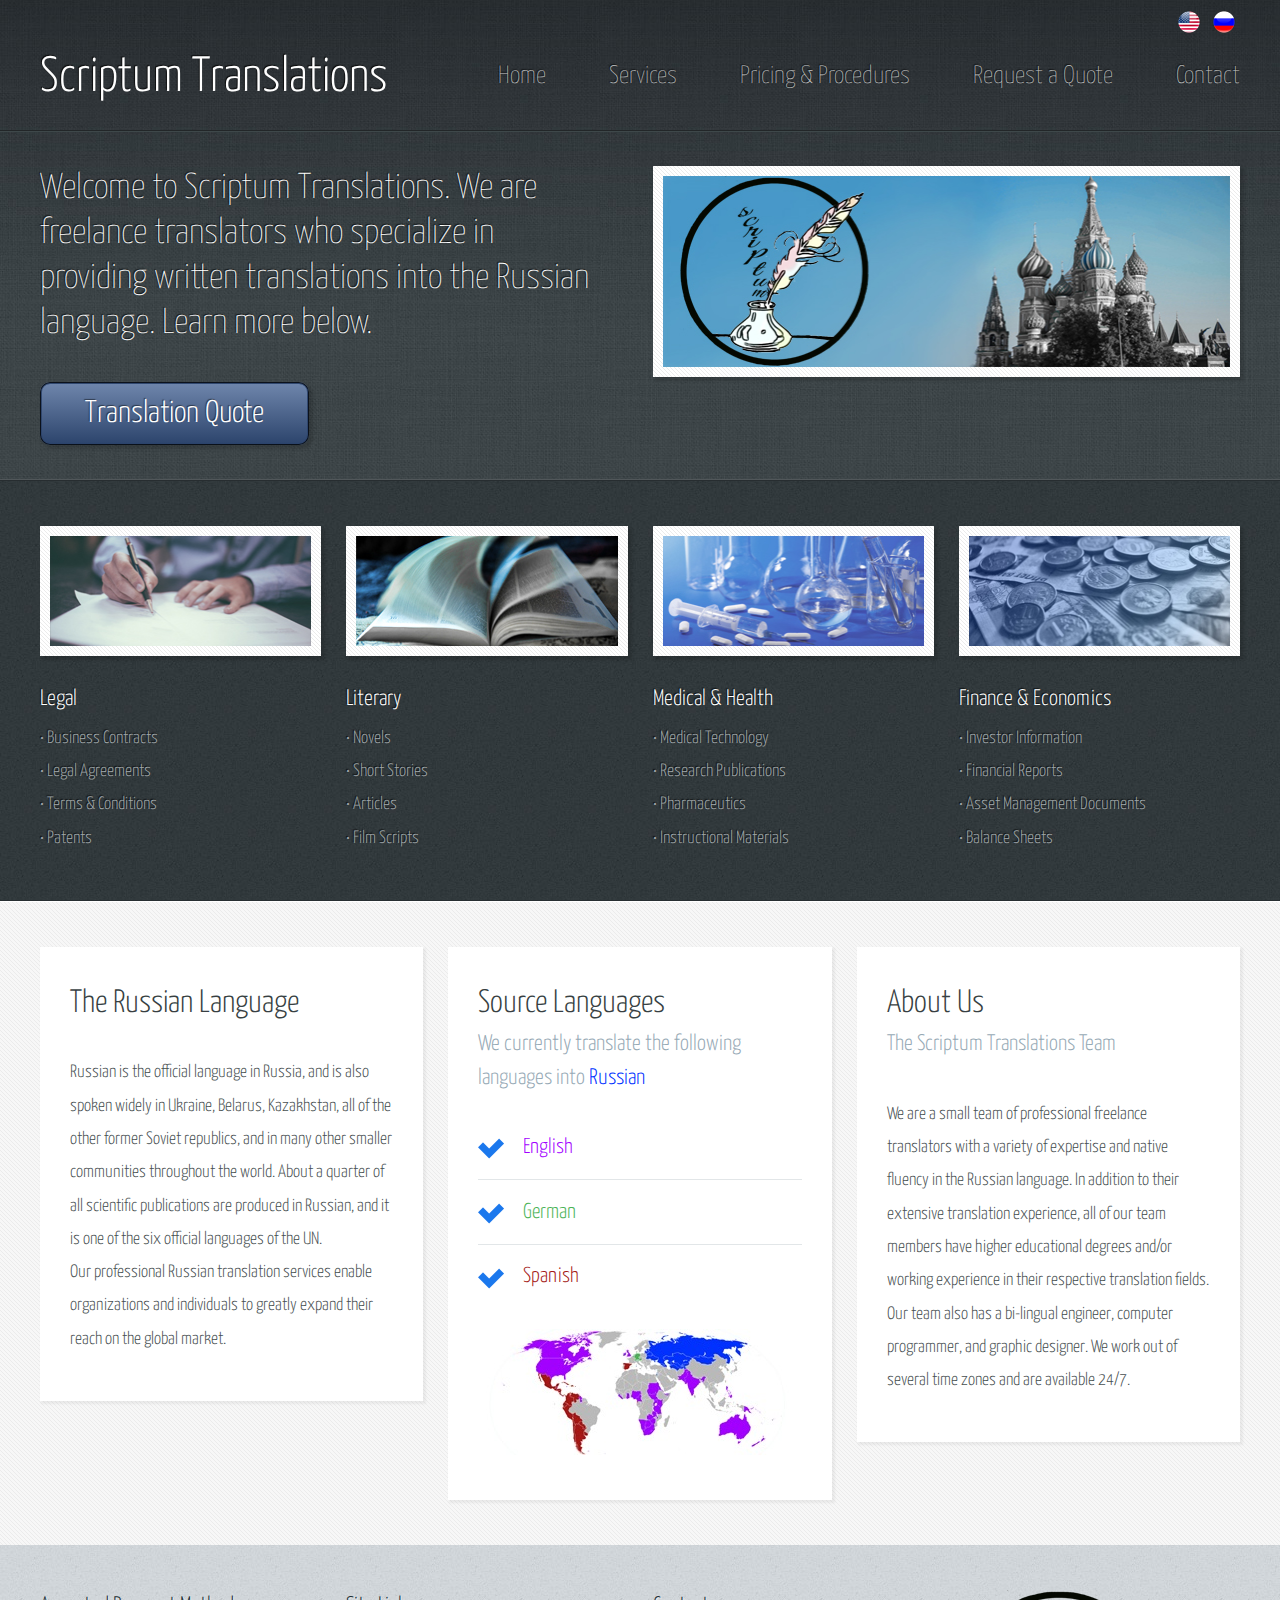
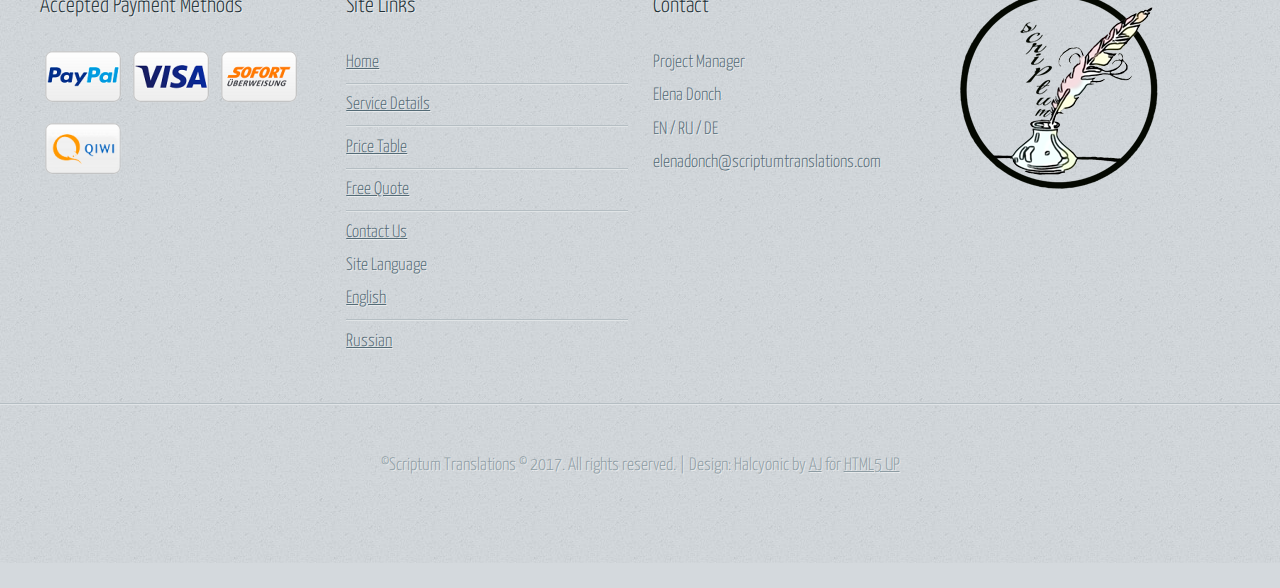
<file: index.html>
<!DOCTYPE HTML>
<!--
	Halcyonic by HTML5 UP
	html5up.net | @ajlkn
	Free for personal and commercial use under the CCA 3.0 license (html5up.net/license)
-->
<html>
	<head>
		<title>Scriptum Translations</title>
		<meta charset="utf-8" />
		<meta name="viewport" content="width=device-width, initial-scale=1" />
		<!--[if lte IE 8]><script src="assets/js/ie/html5shiv.js"></script><![endif]-->
		<link rel="stylesheet" href="assets/css/main.css" />
		<!--[if lte IE 9]><link rel="stylesheet" href="assets/css/ie9.css" /><![endif]-->
	</head>
	<body>
		<div id="page-wrapper">

			<!-- Header -->
				<div id="header-wrapper">
					<header id="header" class="container">
						<div class="row">
							<div class="12u">

								<!-- Logo -->
									<h1><a href="index.html" id="logo">Scriptum Translations</a></h1>									
									
								<!-- Nav -->
									<nav id="nav">
										<a href="index.html">Home</a>
										<a href="services.html">Services</a>
										<a href="prices.html">Pricing &amp; Procedures</a>
										<a href="quote.html">Request a Quote</a>
										<a href="contact.html">Contact</a>
									</nav>
							
								<!-- Lang -->
							
									<div style="text-align: right; padding-top: 10px;" >
										<a href="index.html"><img src="images/eng.png" alt="" /></a>
										<a href="index_ru.html"><img src="images/rus.png" alt="" /></a>
									</div>
		
							</div>
						</div>
					</header>
					<div id="banner">
						<div class="container">
							<div class="row">
								<div class="6u 12u(mobile)">

									<!-- Banner Copy -->
										<p>Welcome to Scriptum Translations. 
										We are freelance translators who specialize in providing written translations into the Russian language. 
										Learn more below.
										</p>
										<a href="quote.html#quote_form" class="button-big">Translation Quote</a>

								</div>
								<div class="6u 12u(mobile)">

									<!-- Banner Image -->
										<div class="bordered-feature-image"><img src="images/banner.jpg" alt="" /></div>

								</div>
							</div>
						</div>
					</div>
				</div>

			<!-- Features -->
				<div id="features-wrapper">
					<div id="features">
						<div class="container">
							<div class="row">
								<div class="3u 12u(mobile)">

									<!-- Feature #1 -->
										<section>
											<a href="services.html#legal" class="bordered-feature-image"><img src="images/pic01.jpg" alt="" /></a>
											<h2>Legal</h2>
												
											<ul>
												<li>&bull; Business Contracts</li>
												<li>&bull; Legal Agreements</li>
												<li>&bull; Terms &amp; Conditions</li>
												<li>&bull; Patents</li>
											</ul>
											
										</section>

								</div>
								<div class="3u 12u(mobile)">

									<!-- Feature #2 -->
										<section>
											<a href="services.html#literary" class="bordered-feature-image"><img src="images/pic02.jpg" alt="" /></a>
											<h2>Literary</h2>
											
											<ul>
												<li>&bull; Novels</li>
												<li>&bull; Short Stories</li>
												<li>&bull; Articles</li>
												<li>&bull; Film Scripts</li>
											</ul>
											
										</section>

								</div>
								<div class="3u 12u(mobile)">

									<!-- Feature #3 -->
										<section>
											<a href="services.html#medical" class="bordered-feature-image"><img src="images/pic03.jpg" alt="" /></a>
											<h2>Medical &amp; Health</h2>
										
											<ul>
												<li>&bull; Medical Technology</li>
												<li>&bull; Research Publications</li>
												<li>&bull; Pharmaceutics</li>
												<li>&bull; Instructional Materials</li>
											</ul>
											
										</section>

								</div>
								<div class="3u 12u(mobile)">

									<!-- Feature #4 -->
										<section>
											<a href="services.html#financial" class="bordered-feature-image"><img src="images/pic04.jpg" alt="" /></a>
											<h2>Finance &amp; Economics</h2>
											<ul>
												<li>&bull; Investor Information</li>
												<li>&bull; Financial Reports</li>
												<li>&bull; Asset Management Documents</li>
												<li>&bull; Balance Sheets</li>
											</ul>
										</section>
										
								</div>
							</div>
						</div>
					</div>
				</div>

			<!-- Content -->
				<div id="content-wrapper">
					<div id="content">
						<div class="container">
							<div class="row">
								<div class="4u 12u(mobile)">

									<!-- Box #1 -->
										<section>
											<header>
												<h2>The Russian Language</h2>
											</header>
											<p>
												Russian is the official language in Russia, 
												and is also spoken widely in Ukraine, Belarus, Kazakhstan, all of the other former Soviet republics, 
												and in many other smaller communities throughout the world. 
												About a quarter of all scientific publications are produced in Russian, 
												and it is one of the six official languages of the UN. 
												<br /> 
												Our professional Russian translation services enable organizations and individuals 
												to greatly expand their reach on the global market.
											</p>
										</section>

								</div>
								<div class="4u 12u(mobile)">

									<!-- Box #2 -->
										<section>
											<header>
												<h2>Source Languages</h2>
												<h3>We currently translate the following languages into <span style="color: #0031ff">Russian</span></h3>
											</header>
											<ul class="check-list">
												<li style="color: #a200ff">English</li>
												<li style="color: #4ab356">German</li>
												<li style="color: #a41816">Spanish</li>
											</ul>
											<div class="feature-image"><img src="images/pic05.jpg" alt="" /></div>
										</section>

								</div>
								<div class="4u 12u(mobile)">

									<!-- Box #3 -->
										<section>
											<header>
												<h2>About Us</h2>
												<h3>The Scriptum Translations Team</h3>
											</header>
											
											<p>
												We are a small team of professional freelance translators with a variety of 
												expertise and native fluency in the Russian language. 
												In addition to their extensive translation experience, all of our team members have higher educational degrees and/or working experience in their respective translation fields. 
												Our team also has a bi-lingual engineer, computer programmer, and graphic designer. 
												We work out of several time zones 
												and are available 24/7. 
												
												
											</p>
										</section>
										
								</div>
							</div>
						</div>
					</div>
				</div>

			<!-- Footer -->
				<div id="footer-wrapper">
					<footer id="footer" class="container">
						<div class="row">
							<div class="3u 12u(mobile)">
								<!-- payment types -->
									<section>
										<h2>Accepted Payment Methods</h2>
											<img src="images/paypal_s.png" alt="" />
											<img src="images/visa_s.png" alt="" />
											<img src="images/sofortueberweisung_s.png" alt="" />
											<img src="images/qiwi_s.png" alt="" />
									</section>
							</div>
							
							<div class="3u 12u(mobile)">
								<!-- Links -->
									<section>
										<h2>Site Links</h2>
											<ul class="link-list last-child">
												<li><a href="index.html">Home</a></li>
												<li><a href="services.html">Service Details</a></li>
												<li><a href="prices.html">Price Table</a></li>
												<li><a href="quote.html">Free Quote</a></li>
												<li><a href="contact.html">Contact Us</a></li>
											</ul>
										<h3>Site Language</h3>
											<ul class="link-list last-child">
												<li><a href="index.html">English</a></li>
												<li><a href="index_ru.html">Russian</a></li>
											</ul>
									</section>
							</div>
							
							<div class="3u 12u(mobile)">
								<!-- Blurb -->
									<section>
										<h2>Contact</h2>
										<h3>Project Manager</h3>
										<p>
											Elena Donch <br />
											EN / RU / DE <br />
											elenadonch@scriptumtranslations.com
										</p>
									</section>

							</div>
							
							<div class="3u 12u(mobile)">
								<!-- logo -->
									<section>
										<img src="images/scriptum200.png" alt="" />
									</section>

							</div>
						</div>
					</footer>
				</div>

			<!-- Copyright -->
				<div id="copyright">
					&copy;Scriptum Translations © 2017. All rights reserved. | Design: Halcyonic by <a href="http://twitter.com/ajlkn">AJ</a> for <a href="http://html5up.net">HTML5 UP</a>
				</div>

		</div>

		<!-- Scripts -->
			<script src="assets/js/jquery.min.js"></script>
			<script src="assets/js/skel.min.js"></script>
			<script src="assets/js/skel-viewport.min.js"></script>
			<script src="assets/js/util.js"></script>
			<!--[if lte IE 8]><script src="assets/js/ie/respond.min.js"></script><![endif]-->
			<script src="assets/js/main.js"></script>

	</body>
</html>
</file>
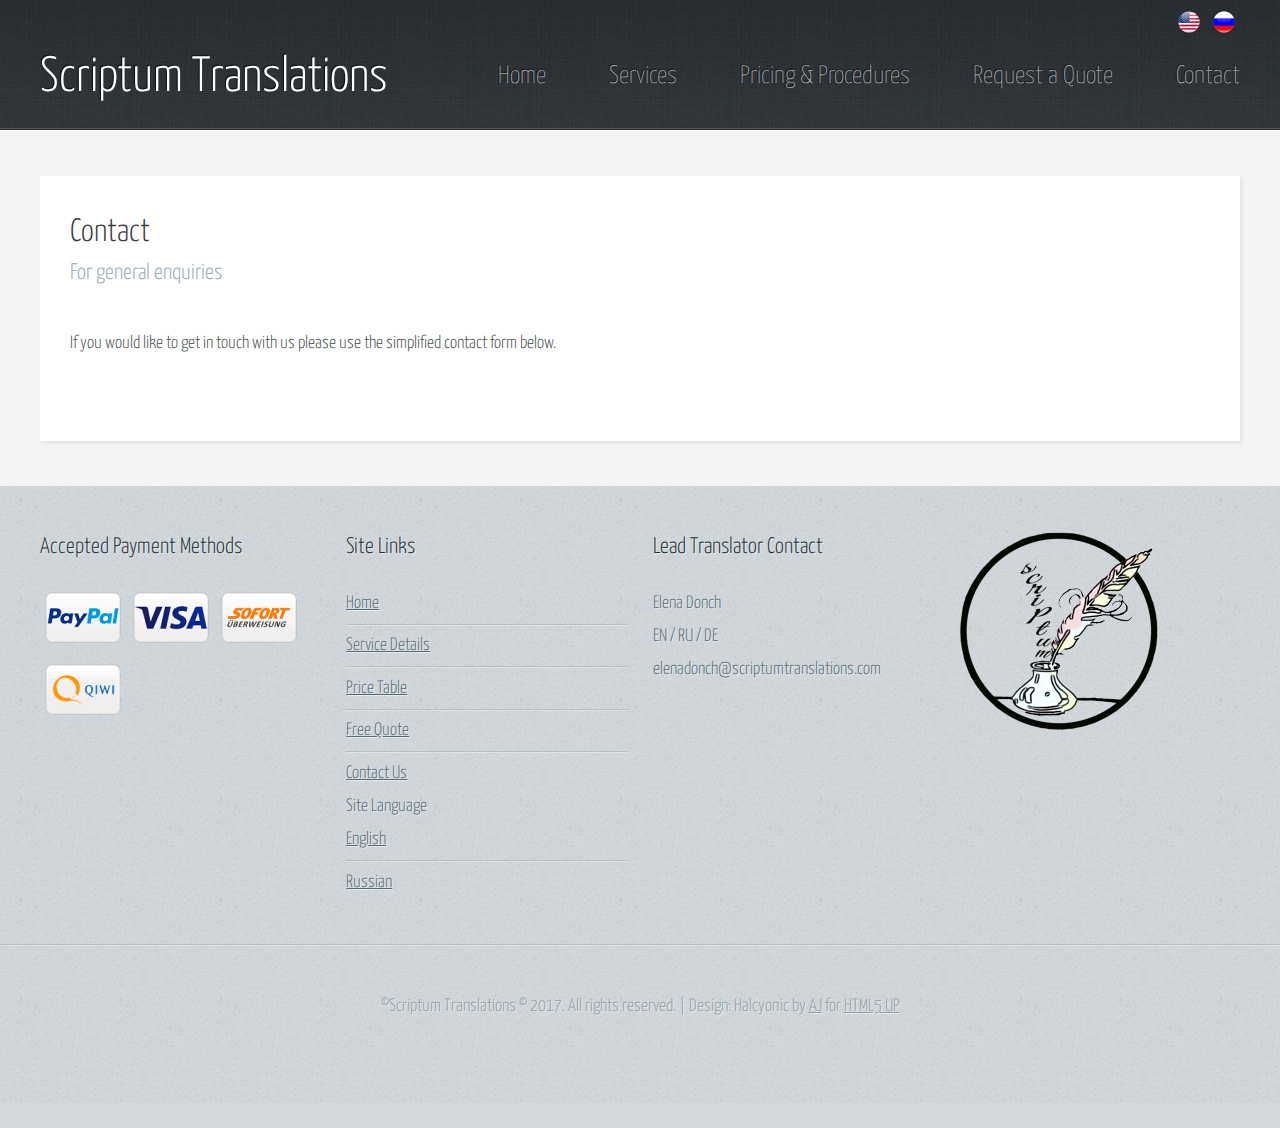
<file: contact.html>
<!DOCTYPE HTML>
<!--
	Halcyonic by HTML5 UP
	html5up.net | @ajlkn
	Free for personal and commercial use under the CCA 3.0 license (html5up.net/license)
-->
<html>
	<head>
		<title>Scriptum Translations Contact</title>
		<meta charset="utf-8" />
		<meta name="viewport" content="width=device-width, initial-scale=1" />
		<!--[if lte IE 8]><script src="assets/js/ie/html5shiv.js"></script><![endif]-->
		<link rel="stylesheet" href="assets/css/main.css" />
		<!--[if lte IE 9]><link rel="stylesheet" href="assets/css/ie9.css" /><![endif]-->
	</head>
	<body class="subpage">
		<div id="page-wrapper">

			<!-- Header -->
				<div id="header-wrapper">
					<header id="header" class="container">
						<div class="row">
							<div class="12u">

								<!-- Logo -->
									<h1><a href="index.html" id="logo">Scriptum Translations</a></h1>									
									
								<!-- Nav -->
									<nav id="nav">
										<a href="index.html">Home</a>
										<a href="services.html">Services</a>
										<a href="prices.html">Pricing &amp; Procedures</a>
										<a href="quote.html">Request a Quote</a>
										<a href="contact.html">Contact</a>
									</nav>

								<!-- Lang -->
							
									<div style="text-align: right; padding-top: 10px;" >
										<a href="contact.html"><img src="images/eng.png" alt="" /></a>
										<a href="contact_ru.html"><img src="images/rus.png" alt="" /></a>
									</div>
							</div>
						</div>
					</header>
				</div>

			<!-- Content -->
				<div id="content-wrapper">
					<div id="content">
						<div class="container">
							<div class="row">
								<div class="12u">

									<!-- Main Content -->
									
										<section id="contact_form">
											<header>
												<h2>Contact</h2>
												<h3>For general enquiries</h3>
											</header>
											<p>
											If you would like to get in touch with us 
											please use the simplified contact form below.
											</p>
											
											<script type="text/javascript" src="https://form.jotformeu.com/jsform/71034408582352"></script>
											
										</section>
								</div>
							</div>
						</div>
					</div>
				</div>

			<!-- Footer -->
				<div id="footer-wrapper">
					<footer id="footer" class="container">
						<div class="row">
							<div class="3u 12u(mobile)">
								<!-- payment types -->
									<section>
										<h2>Accepted Payment Methods</h2>
											<img src="images/paypal_s.png" alt="" />
											<img src="images/visa_s.png" alt="" />
											<img src="images/sofortueberweisung_s.png" alt="" />
											<img src="images/qiwi_s.png" alt="" />
									</section>
							</div>
							
							<div class="3u 12u(mobile)">
								<!-- Links -->
									<section>
										<h2>Site Links</h2>
											<ul class="link-list last-child">
												<li><a href="index.html">Home</a></li>
												<li><a href="services.html">Service Details</a></li>
												<li><a href="prices.html">Price Table</a></li>
												<li><a href="quote.html">Free Quote</a></li>
												<li><a href="contact.html">Contact Us</a></li>
											</ul>
										<h3>Site Language</h3>
											<ul class="link-list last-child">
												<li><a href="index.html">English</a></li>
												<li><a href="index_ru.html">Russian</a></li>
											</ul>
									</section>
							</div>
							
							<div class="3u 12u(mobile)">
								<!-- Blurb -->
									<section>
										<h2>Lead Translator Contact</h2>
										<p>
											Elena Donch <br />
											EN / RU / DE <br />
											elenadonch@scriptumtranslations.com
										</p>
									</section>

							</div>
							
							<div class="3u 12u(mobile)">
								<!-- logo -->
									<section>
										<img src="images/scriptum200.png" alt="" />
									</section>

							</div>
						</div>
					</footer>
				</div>

			<!-- Copyright -->
				<div id="copyright">
					&copy;Scriptum Translations © 2017. All rights reserved. | Design: Halcyonic by <a href="http://twitter.com/ajlkn">AJ</a> for <a href="http://html5up.net">HTML5 UP</a>
				</div>

		</div>

		<!-- Scripts -->
			<script src="assets/js/jquery.min.js"></script>
			<script src="assets/js/skel.min.js"></script>
			<script src="assets/js/skel-viewport.min.js"></script>
			<script src="assets/js/util.js"></script>
			<!--[if lte IE 8]><script src="assets/js/ie/respond.min.js"></script><![endif]-->
			<script src="assets/js/main.js"></script>

	</body>
</html>
</file>
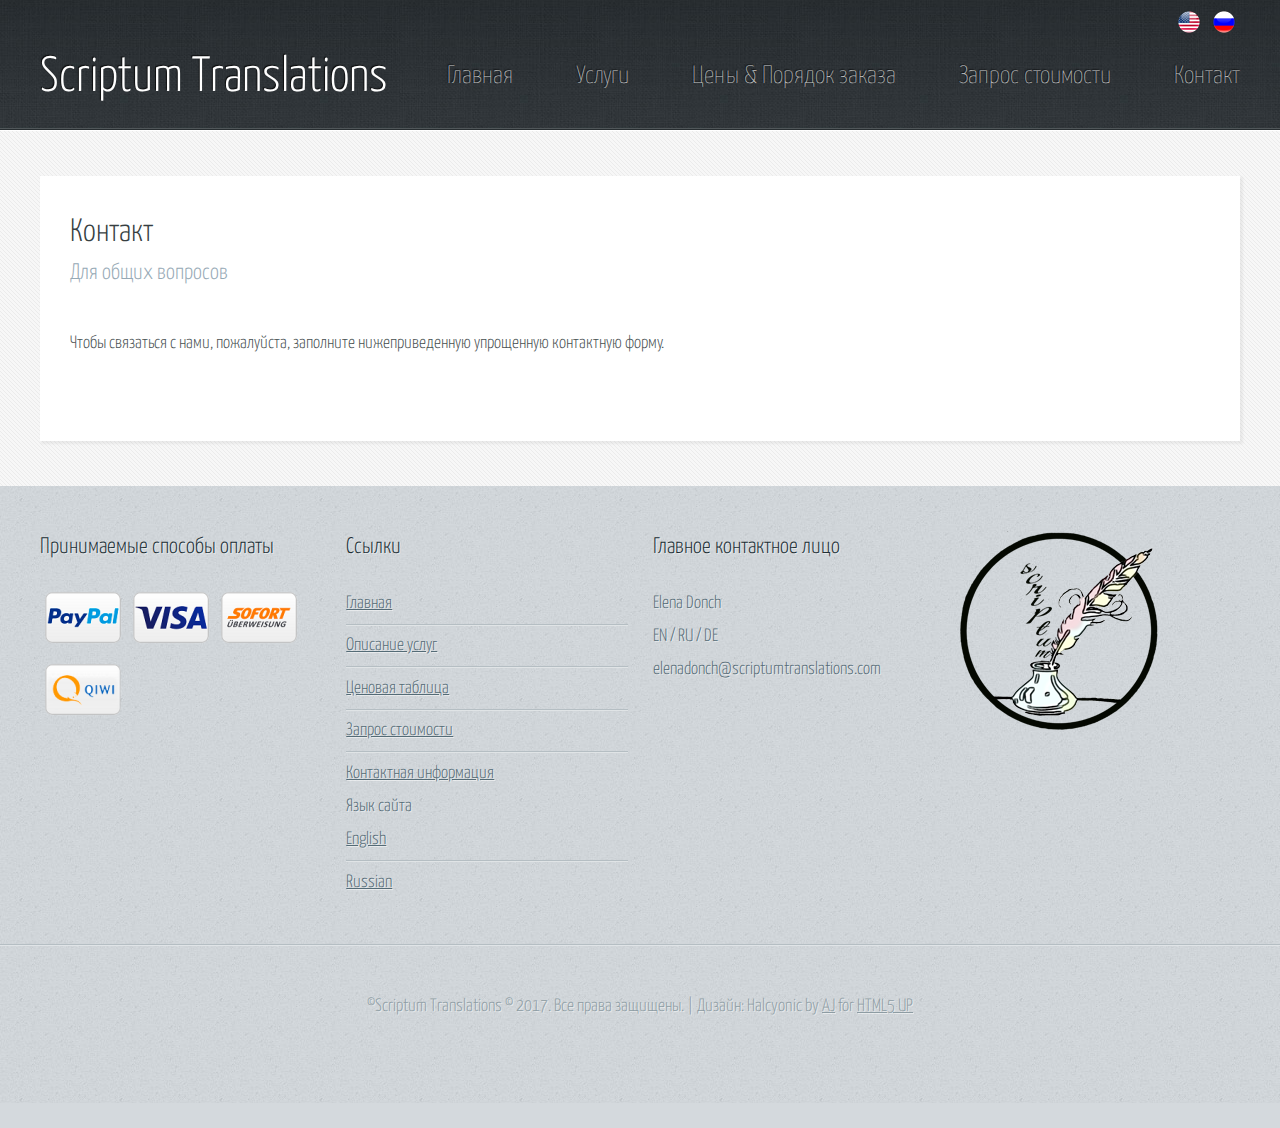
<file: contact_ru.html>
<!DOCTYPE HTML>
<!--
	Halcyonic by HTML5 UP
	html5up.net | @ajlkn
	Free for personal and commercial use under the CCA 3.0 license (html5up.net/license)
-->
<html>
	<head>
		<title>Scriptum Translations Contact</title>
		<meta charset="utf-8" />
		<meta name="viewport" content="width=device-width, initial-scale=1" />
		<!--[if lte IE 8]><script src="assets/js/ie/html5shiv.js"></script><![endif]-->
		<link rel="stylesheet" href="assets/css/main.css" />
		<!--[if lte IE 9]><link rel="stylesheet" href="assets/css/ie9.css" /><![endif]-->
	</head>
	<body class="subpage">
		<div id="page-wrapper">

			<!-- Header -->
				<div id="header-wrapper">
					<header id="header" class="container">
						<div class="row">
							<div class="12u">

								<!-- Logo -->
									<h1><a href="index.html" id="logo">Scriptum Translations</a></h1>									
								
								<!-- Nav -->
									<nav id="nav">
										<a href="index_ru.html">Главная</a>
										<a href="services_ru.html">Услуги</a>
										<a href="prices_ru.html">Цены &amp; Порядок заказа</a>
										<a href="quote_ru.html">Запрос стоимости</a>
										<a href="contact_ru.html">Контакт</a>
									</nav>

								<!-- Lang -->
							
									<div style="text-align: right; padding-top: 10px;" >
										<a href="contact.html"><img src="images/eng.png" alt="" /></a>
										<a href="contact_ru.html"><img src="images/rus.png" alt="" /></a>
									</div>
							</div>
						</div>
					</header>
				</div>

			<!-- Content -->
				<div id="content-wrapper">
					<div id="content">
						<div class="container">
							<div class="row">
								<div class="12u">

									<!-- Main Content -->
									
										<section id="contact_form">
											<header>
												<h2>Контакт</h2>
												<h3>Для общих вопросов</h3>
											</header>
											<p>
											Чтобы связаться с нами, пожалуйста, заполните нижеприведенную упрощенную контактную форму.
											</p>
											
											<script type="text/javascript" src="https://form.jotformeu.com/jsform/71072767646363"></script>
											
										</section>
								</div>
							</div>
						</div>
					</div>
				</div>

			<!-- Footer -->
				<div id="footer-wrapper">
					<footer id="footer" class="container">
						<div class="row">
							<div class="3u 12u(mobile)">
								<!-- payment types -->
									<section>
										<h2>Принимаемые способы оплаты</h2>
											<img src="images/paypal_s.png" alt="" />
											<img src="images/visa_s.png" alt="" />
											<img src="images/sofortueberweisung_s.png" alt="" />
											<img src="images/qiwi_s.png" alt="" />
									</section>
							</div>
							
							<div class="3u 12u(mobile)">
								<!-- Links -->
									<section>
										<h2>Ссылки</h2>
											<ul class="link-list last-child">
												<li><a href="index_ru.html">Главная</a></li>
												<li><a href="services_ru.html">Описание услуг</a></li>
												<li><a href="prices_ru.html">Ценовая таблица</a></li>
												<li><a href="quote_ru.html">Запрос стоимости</a></li>
												<li><a href="contact_ru.html">Контактная информация</a></li>
											</ul>
										<h3>Язык сайта</h3>
											<ul class="link-list last-child">
												<li><a href="index.html">English</a></li>
												<li><a href="index_ru.html">Russian</a></li>
											</ul>
											
									</section>
							</div>
							
							<div class="3u 12u(mobile)">
								<!-- Blurb -->
									<section>
										<h2>Главное контактное лицо</h2>
										<p>
											Elena Donch <br />
											EN / RU / DE <br />
											elenadonch@scriptumtranslations.com
										</p>
									</section>

							</div>
							
							<div class="3u 12u(mobile)">
								<!-- logo -->
									<section>
										<img src="images/scriptum200.png" alt="" />
									</section>

							</div>
						</div>
					</footer>
				</div>

			<!-- Copyright -->
				<div id="copyright">
					&copy;Scriptum Translations © 2017. Все права защищены. | Дизайн: Halcyonic by <a href="http://twitter.com/ajlkn">AJ</a> for <a href="http://html5up.net">HTML5 UP</a>
				</div>

		</div>

		<!-- Scripts -->
			<script src="assets/js/jquery.min.js"></script>
			<script src="assets/js/skel.min.js"></script>
			<script src="assets/js/skel-viewport.min.js"></script>
			<script src="assets/js/util.js"></script>
			<!--[if lte IE 8]><script src="assets/js/ie/respond.min.js"></script><![endif]-->
			<script src="assets/js/main.js"></script>

	</body>
</html>
</file>
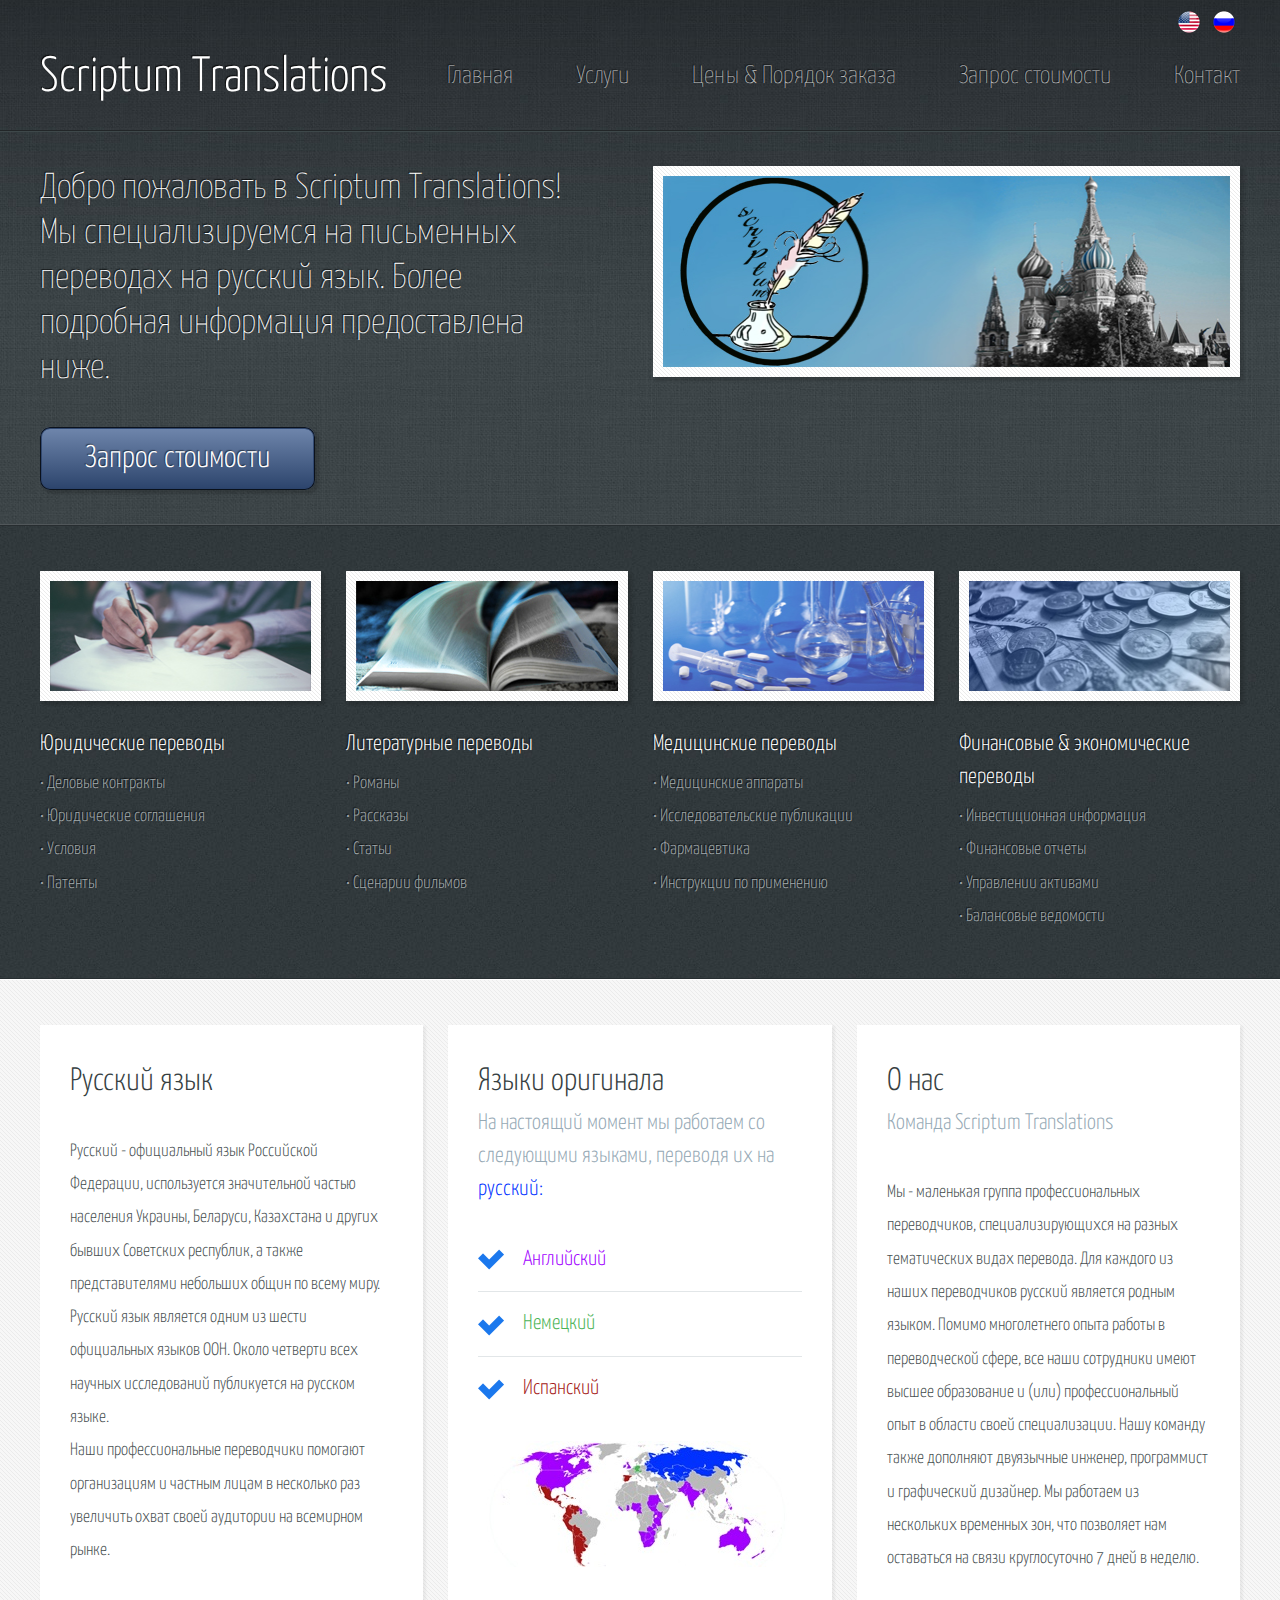
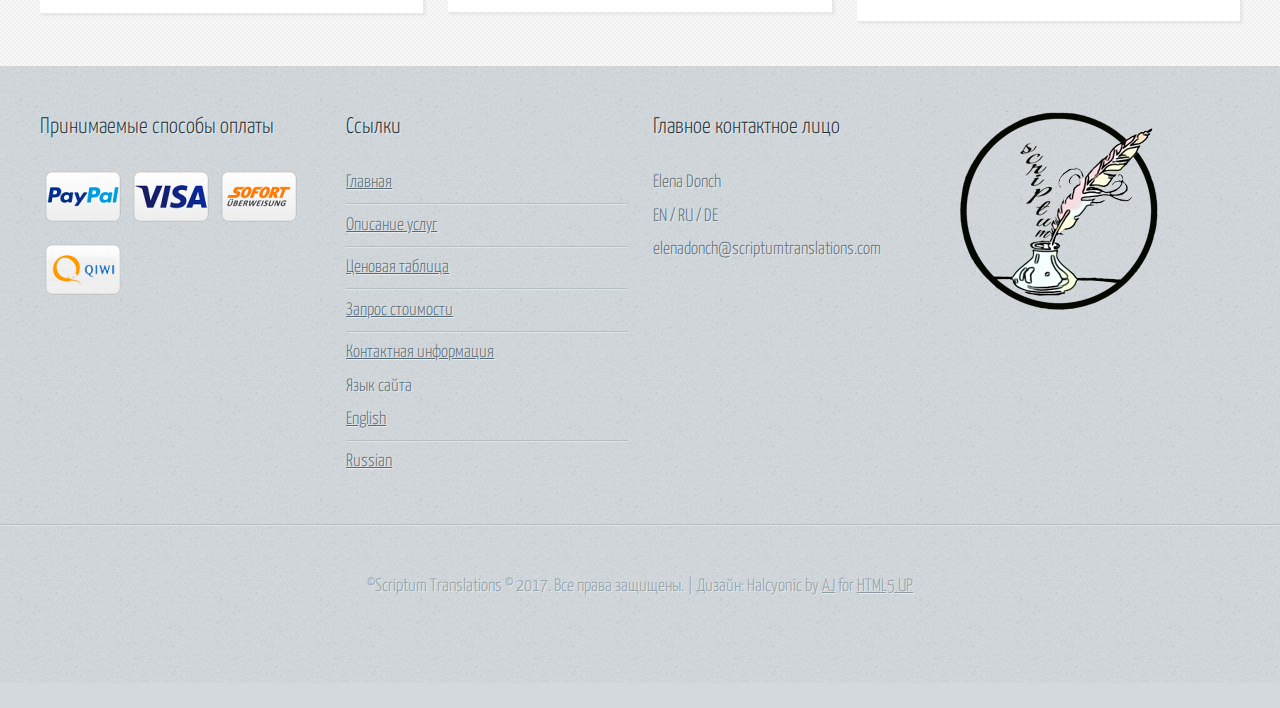
<file: index_ru.html>
<!DOCTYPE HTML>
<!--
	Halcyonic by HTML5 UP
	html5up.net | @ajlkn
	Free for personal and commercial use under the CCA 3.0 license (html5up.net/license)
-->
<html>
	<head>
		<title>Scriptum Translations</title>
		<meta charset="utf-8" />
		<meta name="viewport" content="width=device-width, initial-scale=1" />
		<!--[if lte IE 8]><script src="assets/js/ie/html5shiv.js"></script><![endif]-->
		<link rel="stylesheet" href="assets/css/main.css" />
		<!--[if lte IE 9]><link rel="stylesheet" href="assets/css/ie9.css" /><![endif]-->
	</head>
	<body>
		<div id="page-wrapper">

			<!-- Header -->
				<div id="header-wrapper">
					<header id="header" class="container">
						<div class="row">
							<div class="12u">

								<!-- Logo -->
									<h1><a href="index.html" id="logo">Scriptum Translations</a></h1>									
									
								<!-- Nav -->
									<nav id="nav">
										<a href="index_ru.html">Главная</a>
										<a href="services_ru.html">Услуги</a>
										<a href="prices_ru.html">Цены &amp; Порядок заказа</a>
										<a href="quote_ru.html">Запрос стоимости</a>
										<a href="contact_ru.html">Контакт</a>
									</nav>

								<!-- Lang -->
							
									<div style="text-align: right; padding-top: 10px;" >
										<a href="index.html"><img src="images/eng.png" alt="" /></a>
										<a href="index_ru.html"><img src="images/rus.png" alt="" /></a>
									</div>
							</div>
						</div>
					</header>
					<div id="banner">
						<div class="container">
							<div class="row">
								<div class="6u 12u(mobile)">

									<!-- Banner Copy -->
										<p>Добро пожаловать в Scriptum Translations! 									
										Мы специализируемся на письменных переводах на русский язык. Более подробная информация предоставлена ниже.
										</p>
										<a href="quote_ru.html#quote_form" class="button-big">Запрос стоимости</a>

								</div>
								<div class="6u 12u(mobile)">

									<!-- Banner Image -->
										<div class="bordered-feature-image"><img src="images/banner.jpg" alt="" /></div>

								</div>
							</div>
						</div>
					</div>
				</div>

			<!-- Features -->
				<div id="features-wrapper">
					<div id="features">
						<div class="container">
							<div class="row">
								<div class="3u 12u(mobile)">

									<!-- Feature #1 -->
										<section>
											<a href="services_ru.html#legal" class="bordered-feature-image"><img src="images/pic01.jpg" alt="" /></a>
											<h2>Юридические переводы</h2>
												
											<ul>
												<li>&bull; Деловые контракты</li>
												<li>&bull; Юридические соглашения</li>
												<li>&bull; Условия</li>
												<li>&bull; Патенты</li>
											</ul>
											
										</section>

								</div>
								<div class="3u 12u(mobile)">

									<!-- Feature #2 -->
										<section>
											<a href="services_ru.html#literary" class="bordered-feature-image"><img src="images/pic02.jpg" alt="" /></a>
											<h2>Литературные переводы</h2>
											
											<ul>
												<li>&bull; Романы</li>
												<li>&bull; Рассказы</li>
												<li>&bull; Статьи</li>
												<li>&bull; Сценарии фильмов</li>
											</ul>
											
										</section>

								</div>
								<div class="3u 12u(mobile)">

									<!-- Feature #3 -->
										<section>
											<a href="services_ru.html#medical" class="bordered-feature-image"><img src="images/pic03.jpg" alt="" /></a>
											<h2>Медицинские переводы</h2>
										
											<ul>
												<li>&bull; Медицинские аппараты</li>
												<li>&bull; Исследовательские публикации</li>
												<li>&bull; Фармацевтика</li>
												<li>&bull; Инструкции по применению</li>
											</ul>
											
										</section>

								</div>
								<div class="3u 12u(mobile)">

									<!-- Feature #4 -->
										<section>
											<a href="services_ru.html#financial" class="bordered-feature-image"><img src="images/pic04.jpg" alt="" /></a>
											<h2>Финансовые &amp; экономические переводы</h2>
											<ul>
												<li>&bull; Инвестиционная информация</li>
												<li>&bull; Финансовые отчеты</li>
												<li>&bull; Управлении активами</li>
												<li>&bull; Балансовые ведомости</li>
											</ul>
										</section>
										
								</div>
							</div>
						</div>
					</div>
				</div>

			<!-- Content -->
				<div id="content-wrapper">
					<div id="content">
						<div class="container">
							<div class="row">
								<div class="4u 12u(mobile)">

									<!-- Box #1 -->
										<section>
											<header>
												<h2>Русский язык</h2>
											</header>
											<p>
												Русский - официальный язык Российской Федерации, используется значительной частью населения Украины, Беларуси, Казахстана и других бывших Советских республик, а также представителями небольших общин по всему миру. Русский язык является одним из шести официальных языков ООН. Около четверти всех научных исследований публикуется на русском языке.										 
												<br /> 
												Наши профессиональные переводчики помогают организациям и частным лицам в несколько раз увеличить охват своей аудитории на всемирном рынке.
											</p>
										</section>

								</div>
								<div class="4u 12u(mobile)">

									<!-- Box #2 -->
										<section>
											<header>
												<h2>Языки оригинала</h2>
												<h3>На настоящий момент мы работаем со следующими языками, переводя их на <span style="color: #0031ff">русский:</span></h3>
											</header>
											<ul class="check-list">
												<li style="color: #a200ff">Английский</li>
												<li style="color: #4ab356">Немецкий</li>
												<li style="color: #a41816">Испанский</li>
											</ul>
											<div class="feature-image"><img src="images/pic05.jpg" alt="" /></div>
										</section>

								</div>
								<div class="4u 12u(mobile)">

									<!-- Box #3 -->
										<section>
											<header>
												<h2>О нас</h2>
												<h3>Команда Scriptum Translations</h3>
											</header>
											
											<p>
												Мы - маленькая группа профессиональных переводчиков, специализирующихся на разных тематических видах перевода. Для каждого из наших переводчиков русский является родным языком. Помимо многолетнего опыта работы в переводческой сфере, все наши сотрудники имеют высшее образование и (или) профессиональный опыт в области своей специализации. Нашу команду также дополняют двуязычные инженер, программист и графический дизайнер. Мы работаем из нескольких временных зон, что позволяет нам оставаться на связи круглосуточно 7 дней в неделю.										 
												
												
											</p>
										</section>
										
								</div>
							</div>
						</div>
					</div>
				</div>

			<!-- Footer -->
				<div id="footer-wrapper">
					<footer id="footer" class="container">
						<div class="row">
							<div class="3u 12u(mobile)">
								<!-- payment types -->
									<section>
										<h2>Принимаемые способы оплаты</h2>
											<img src="images/paypal_s.png" alt="" />
											<img src="images/visa_s.png" alt="" />
											<img src="images/sofortueberweisung_s.png" alt="" />
											<img src="images/qiwi_s.png" alt="" />
									</section>
							</div>
							
							<div class="3u 12u(mobile)">
								<!-- Links -->
									<section>
										<h2>Ссылки</h2>
											<ul class="link-list last-child">
												<li><a href="index_ru.html">Главная</a></li>
												<li><a href="services_ru.html">Описание услуг</a></li>
												<li><a href="prices_ru.html">Ценовая таблица</a></li>
												<li><a href="quote_ru.html">Запрос стоимости</a></li>
												<li><a href="contact_ru.html">Контактная информация</a></li>
											</ul>
										<h3>Язык сайта</h3>
											<ul class="link-list last-child">
												<li><a href="index.html">English</a></li>
												<li><a href="index_ru.html">Russian</a></li>
											</ul>
											
									</section>
							</div>
							
							<div class="3u 12u(mobile)">
								<!-- Blurb -->
									<section>
										<h2>Главное контактное лицо</h2>
										<p>
											Elena Donch <br />
											EN / RU / DE <br />
											elenadonch@scriptumtranslations.com
										</p>
									</section>

							</div>
							
							<div class="3u 12u(mobile)">
								<!-- logo -->
									<section>
										<img src="images/scriptum200.png" alt="" />
									</section>

							</div>
						</div>
					</footer>
				</div>

			<!-- Copyright -->
				<div id="copyright">
					&copy;Scriptum Translations © 2017. Все права защищены. | Дизайн: Halcyonic by <a href="http://twitter.com/ajlkn">AJ</a> for <a href="http://html5up.net">HTML5 UP</a>
				</div>

		</div>

		<!-- Scripts -->
			<script src="assets/js/jquery.min.js"></script>
			<script src="assets/js/skel.min.js"></script>
			<script src="assets/js/skel-viewport.min.js"></script>
			<script src="assets/js/util.js"></script>
			<!--[if lte IE 8]><script src="assets/js/ie/respond.min.js"></script><![endif]-->
			<script src="assets/js/main.js"></script>

	</body>
</html>
</file>
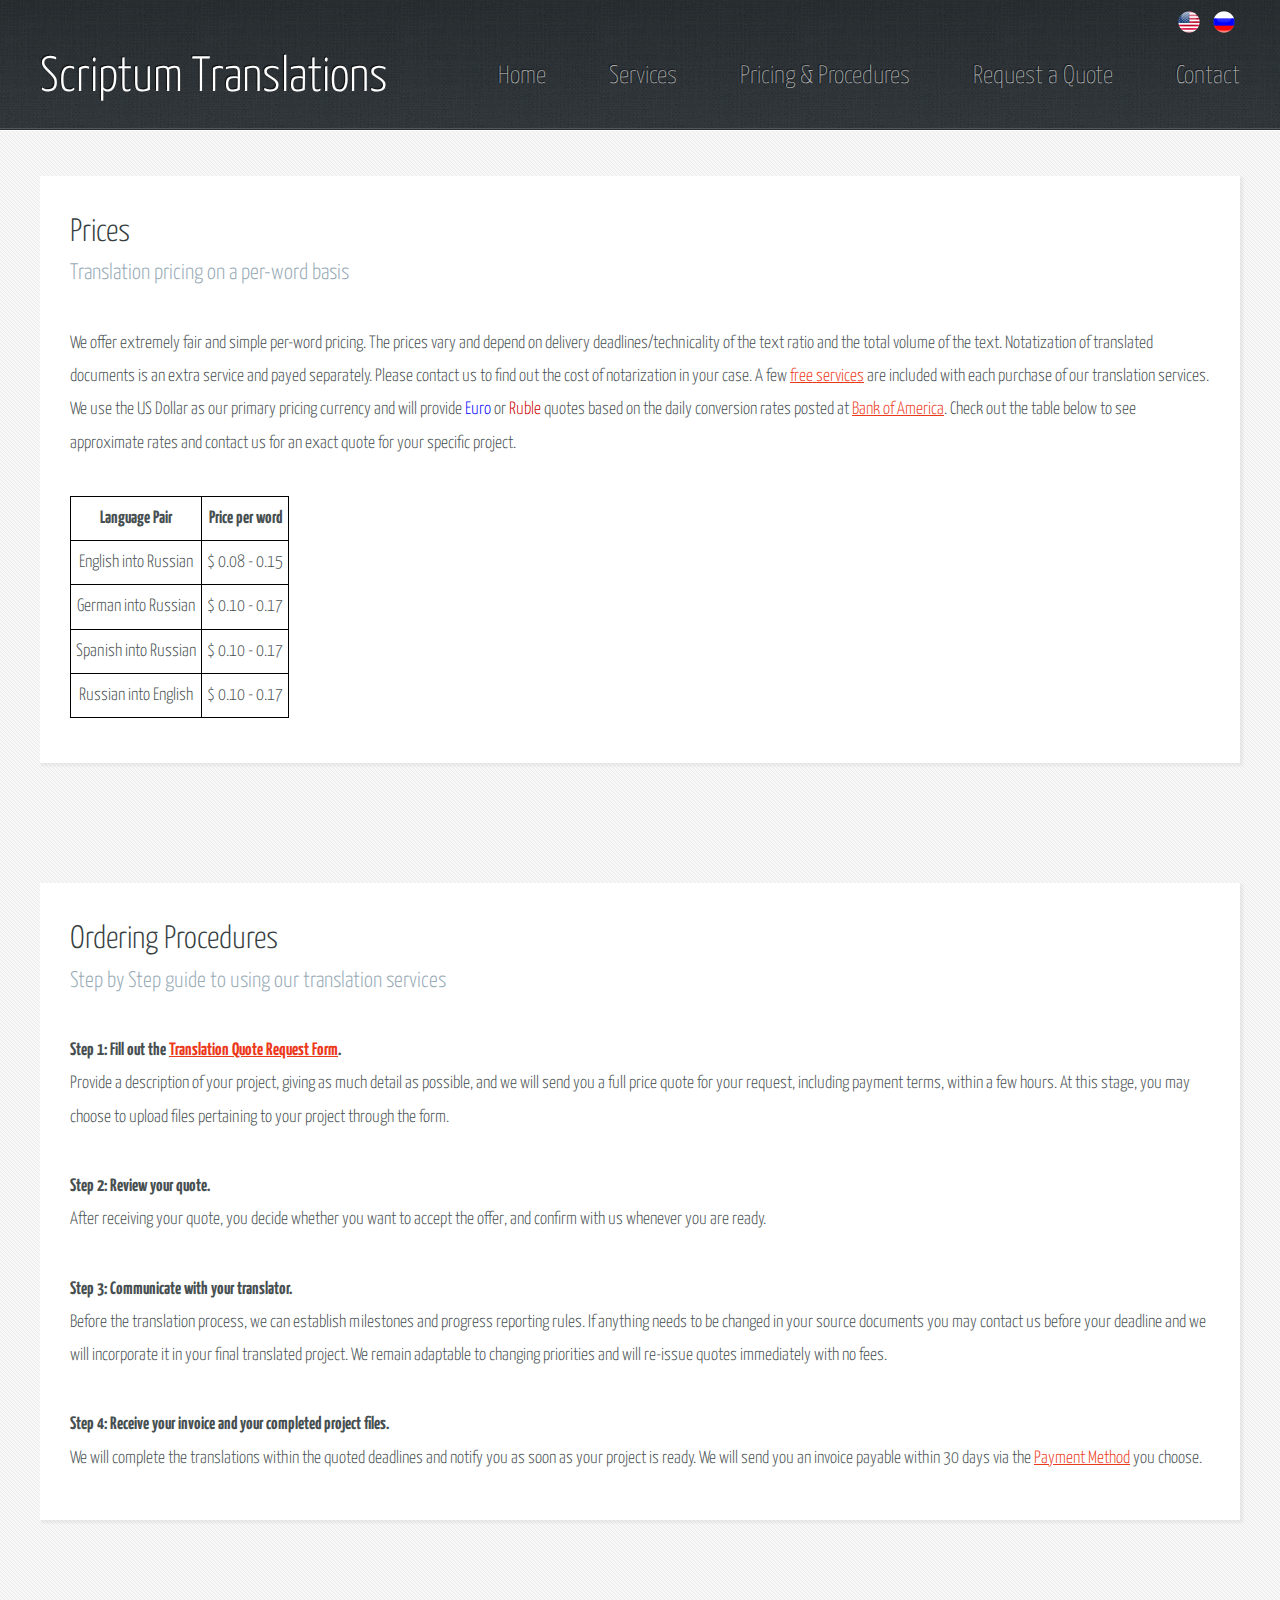
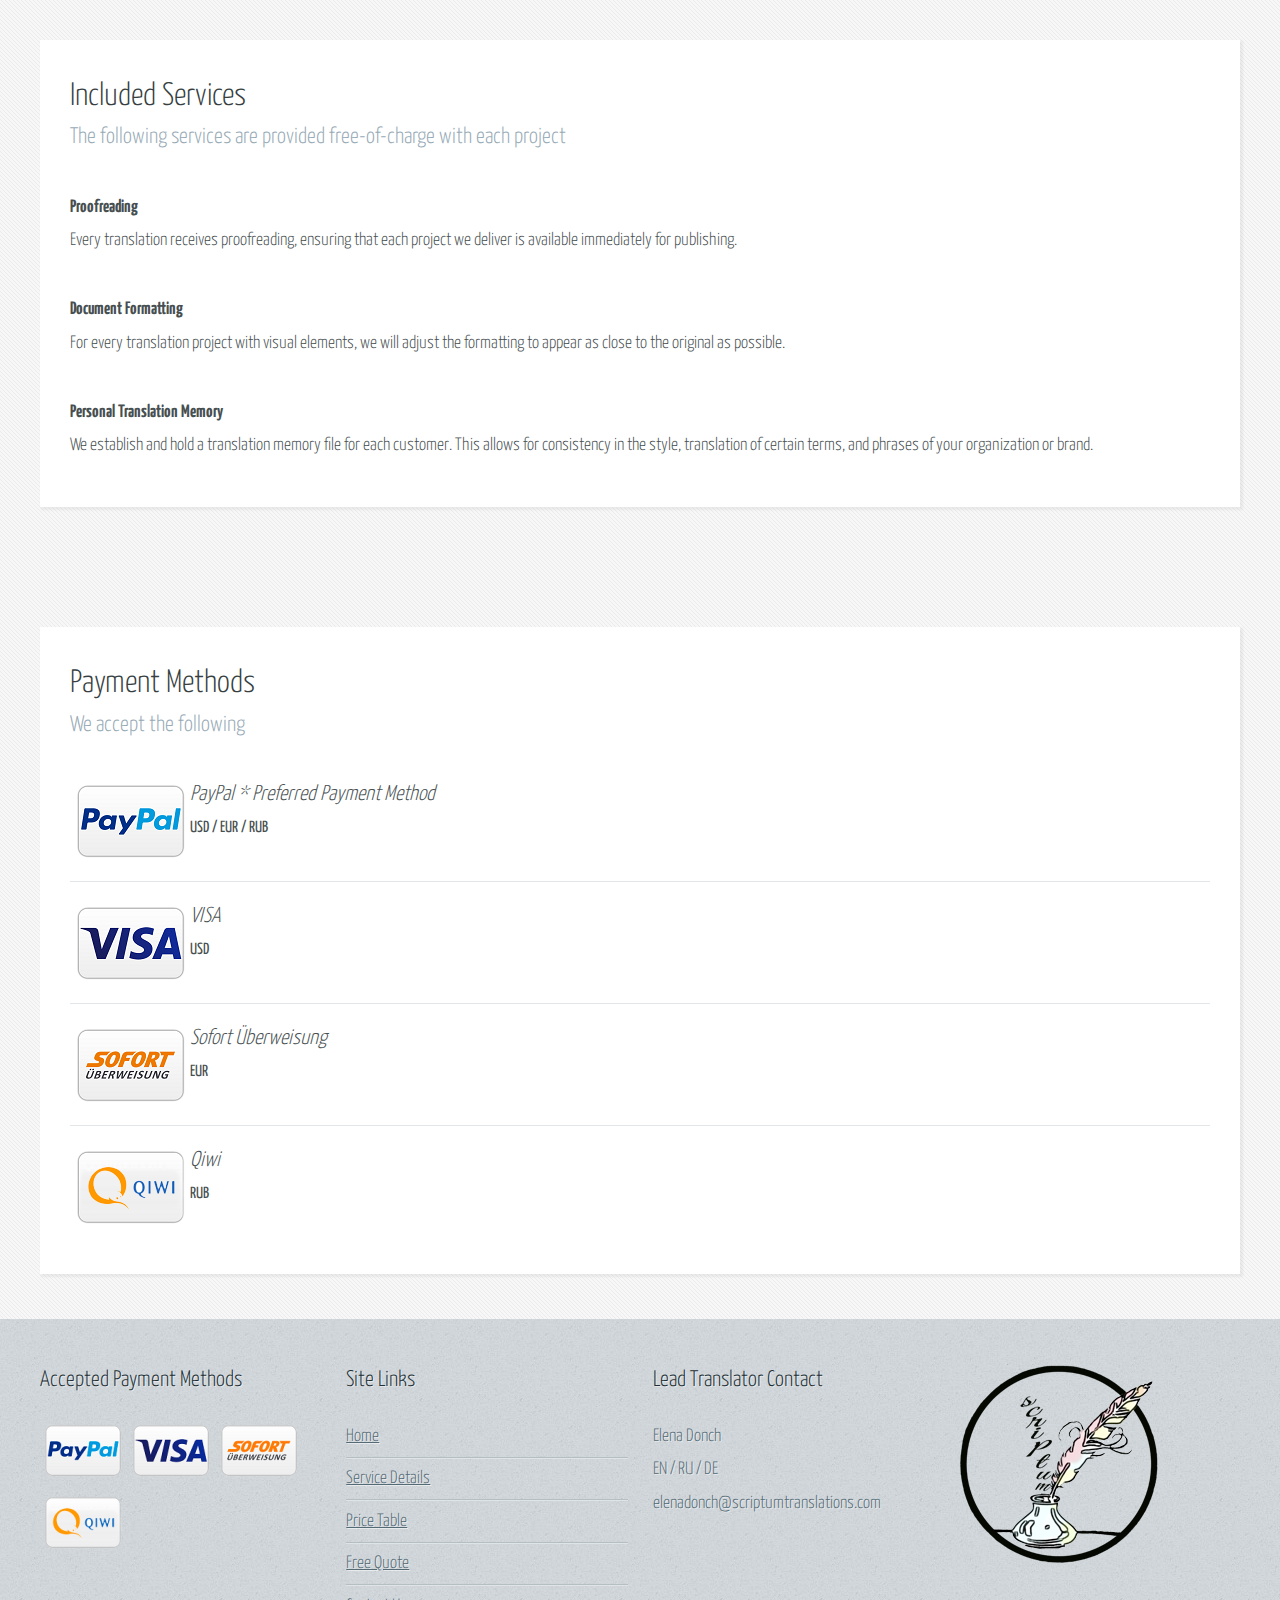
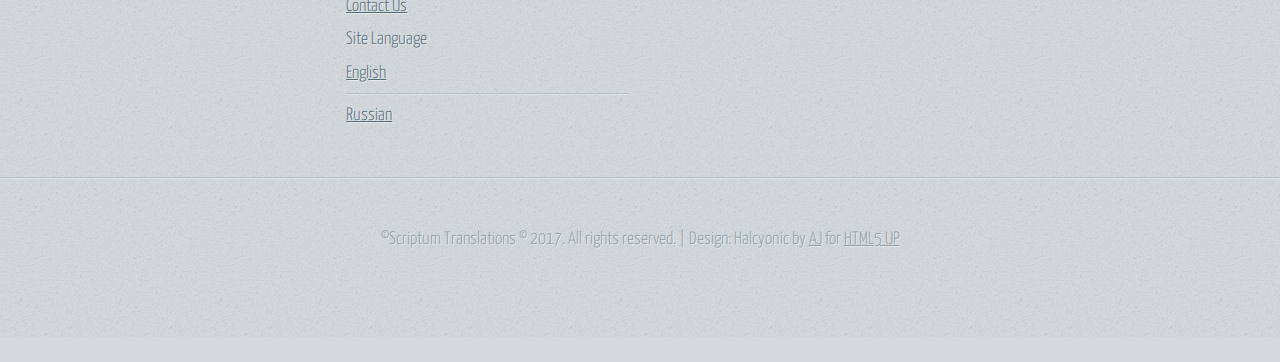
<file: prices.html>
<!DOCTYPE HTML>
<!--
	Halcyonic by HTML5 UP
	html5up.net | @ajlkn
	Free for personal and commercial use under the CCA 3.0 license (html5up.net/license)
-->
<html>
	<head>
		<title>Scriptum Translations Prices</title>
		<meta charset="utf-8" />
		<meta name="viewport" content="width=device-width, initial-scale=1" />
		<!--[if lte IE 8]><script src="assets/js/ie/html5shiv.js"></script><![endif]-->
		<link rel="stylesheet" href="assets/css/main.css" />
		<!--[if lte IE 9]><link rel="stylesheet" href="assets/css/ie9.css" /><![endif]-->
	</head>
	<body class="subpage">
		<div id="page-wrapper">

			<!-- Header -->
				<div id="header-wrapper">
					<header id="header" class="container">
						<div class="row">
							<div class="12u">

								<!-- Logo -->
									<h1><a href="index.html" id="logo">Scriptum Translations</a></h1>									
									
								<!-- Nav -->
									<nav id="nav">
										<a href="index.html">Home</a>
										<a href="services.html">Services</a>
										<a href="prices.html">Pricing &amp; Procedures</a>
										<a href="quote.html">Request a Quote</a>
										<a href="contact.html">Contact</a>
									</nav>

								<!-- Lang -->
							
									<div style="text-align: right; padding-top: 10px;" >
										<a href="prices.html"><img src="images/eng.png" alt="" /></a>
										<a href="prices_ru.html"><img src="images/rus.png" alt="" /></a>
									</div>
							</div>
						</div>
					</header>
				</div>

			<!-- Content -->
				<div id="content-wrapper">
					<div id="content">
						<div class="container">
							<div class="row">
								<div class="12u">

									<!-- Main Content -->
										<section id="prices">
											<header>
												<h2>Prices</h2>
												<h3>Translation pricing on a per-word basis</h3>
											</header>
											<p>
												We offer extremely fair and simple per-word pricing. The prices vary and depend on delivery deadlines/technicality of the text ratio and the total volume of the text.
												Notatization of translated documents is an extra service and payed separately. Please contact us to find out the cost of notarization in your case.
												A few <a href="prices.html#free_services">free services</a> are included  
												with each purchase of our translation services. 
												We use the US Dollar as our primary pricing currency and will provide 
												<span style="color: #0000ff">Euro</span> 
												or 
												<span style="color: #cc0000">Ruble</span> 
												quotes based on the daily conversion rates posted at 
												<a href="https://www.bankofamerica.com/foreign-exchange/exchange-rates.go">Bank of America</a>. 
												Check out the table below to see approximate rates and contact us for an exact quote for your specific project.
												
											</p>
											
											<style>
											table, th, td {
												border: 1px solid black;
												border-collapse: collapse;
											}
											th, td {
												padding: 5px;
												text-align: center;    
											}
											th {
												font-weight: bold;
											}
											</style>
											
											<table>
											  <tr>
												<th>Language Pair</th>
												<th>Price per word</th>
											  </tr>
											  <tr>
												<td>English into Russian</td>
												<td>$ 0.08 - 0.15</td>
											  </tr>
											  <tr>
												<td>German into Russian</td>
												<td>$ 0.10 - 0.17</td>
											  </tr>
											  <tr>
												<td>Spanish into Russian</td>
												<td>$ 0.10 - 0.17</td>
											  </tr>
											  <tr>
												<td>Russian into English</td>
												<td>$ 0.10 - 0.17</td>
											  </tr>
											</table>
										</section>
										
														
										<section id="procedures">
											<header>
												<h2>Ordering Procedures</h2>
												<h3>Step by Step guide to using our translation services</h3>
											</header>
											<p>
											<span style="font-weight:bold;">Step 1: Fill out the <a href="quote.html#quote_form">Translation Quote Request Form</a>.</span><br/>
											Provide a description of your project, 
											giving as much detail as possible, 
											and we will send you a full price quote for your request, 
											including payment terms, within a few hours. 
											At this stage, you may choose to upload files pertaining to your project through the form.
											</p>
											<p>
											<span style="font-weight:bold;">Step 2: Review your quote.</span><br/>
											After receiving your quote, you decide whether you want to accept the offer, 
											and confirm with us whenever you are ready. 
											</p>
											<p>
											<span style="font-weight:bold;">Step 3: Communicate with your translator.</span><br/>
											Before the translation process, we can establish milestones and progress reporting rules. 
											If anything needs to be changed in your source documents you may contact us before your deadline 
											and we will incorporate it in your final translated project. 
											We remain adaptable to changing priorities and will re-issue quotes immediately with no fees. 
											</p>
											<p>
											<span style="font-weight:bold;">Step 4: Receive your invoice and your completed project files.</span><br/>
											We will complete the translations within the quoted deadlines and notify you as soon as your project is ready. 
											We will send you an invoice payable within 30 days via the 
											<a href="prices.html#payment">Payment Method</a> you choose.
											</p>
										</section>
									
												
										<section id="free_services">
											<header>
												<h2>Included Services</h2>
												<h3>The following services are provided free-of-charge with each project</h3>
											</header>
											<p>
											<span style="font-weight:bold;">Proofreading</span><br/>
											Every translation receives proofreading, 
											ensuring that each project we deliver is available immediately for publishing.
											</p>
											<p>
											<span style="font-weight:bold;">Document Formatting</span><br/>
											For every translation project with visual elements, 
											we will adjust the formatting to appear as close to the original as possible.
											</p>
											<p>
											<span style="font-weight:bold;">Personal Translation Memory</span><br/>
											We establish and hold a translation memory file for each customer. 
											This allows for consistency in the style, translation of certain terms, 
											and	phrases of your organization or brand. 
											</p>
										
										</section>
									
									
										<section id="payment">
											<header>
												<h2>Payment Methods</h2>
												<h3>We accept the following</h3>
											</header>
											
												<ul class="quote-list">
													<li>
														<img src="images/paypal.png" alt="" />
														<p>PayPal * Preferred Payment Method</p>
														<span>USD / EUR / RUB</span>
													</li>
													<li>
														<img src="images/visa.png" alt="" />
														<p>VISA</p>
														<span>USD</span>
													</li>
													<li>
														<img src="images/sofortueberweisung.png" alt="" />
														<p>Sofort Überweisung</p>
														<span>EUR</span>
													</li>
													<li>
														<img src="images/qiwi.png" alt="" />
														<p>Qiwi</p>
														<span>RUB</span>
													</li>
												</ul>
										</section>	

								</div>
							</div>
						</div>
					</div>
				</div>

			<!-- Footer -->
				<div id="footer-wrapper">
					<footer id="footer" class="container">
						<div class="row">
							<div class="3u 12u(mobile)">
								<!-- payment types -->
									<section>
										<h2>Accepted Payment Methods</h2>
											<img src="images/paypal_s.png" alt="" />
											<img src="images/visa_s.png" alt="" />
											<img src="images/sofortueberweisung_s.png" alt="" />
											<img src="images/qiwi_s.png" alt="" />
									</section>
							</div>
							
							<div class="3u 12u(mobile)">
								<!-- Links -->
									<section>
										<h2>Site Links</h2>
											<ul class="link-list last-child">
												<li><a href="index.html">Home</a></li>
												<li><a href="services.html">Service Details</a></li>
												<li><a href="prices.html">Price Table</a></li>
												<li><a href="quote.html">Free Quote</a></li>
												<li><a href="contact.html">Contact Us</a></li>
											</ul>
										<h3>Site Language</h3>
											<ul class="link-list last-child">
												<li><a href="prices.html">English</a></li>
												<li><a href="prices_ru.html">Russian</a></li>
											</ul>
									</section>
							</div>
							
							<div class="3u 12u(mobile)">
								<!-- Blurb -->
									<section>
										<h2>Lead Translator Contact</h2>
										<p>
											Elena Donch <br />
											EN / RU / DE <br />
											elenadonch@scriptumtranslations.com
										</p>
									</section>

							</div>
							
							<div class="3u 12u(mobile)">
								<!-- logo -->
									<section>
										<img src="images/scriptum200.png" alt="" />
									</section>

							</div>
						</div>
					</footer>
				</div>

			<!-- Copyright -->
				<div id="copyright">
					&copy;Scriptum Translations © 2017. All rights reserved. | Design: Halcyonic by <a href="http://twitter.com/ajlkn">AJ</a> for <a href="http://html5up.net">HTML5 UP</a>
				</div>

		</div>

		<!-- Scripts -->
			<script src="assets/js/jquery.min.js"></script>
			<script src="assets/js/skel.min.js"></script>
			<script src="assets/js/skel-viewport.min.js"></script>
			<script src="assets/js/util.js"></script>
			<!--[if lte IE 8]><script src="assets/js/ie/respond.min.js"></script><![endif]-->
			<script src="assets/js/main.js"></script>

	</body>
</html>
</file>
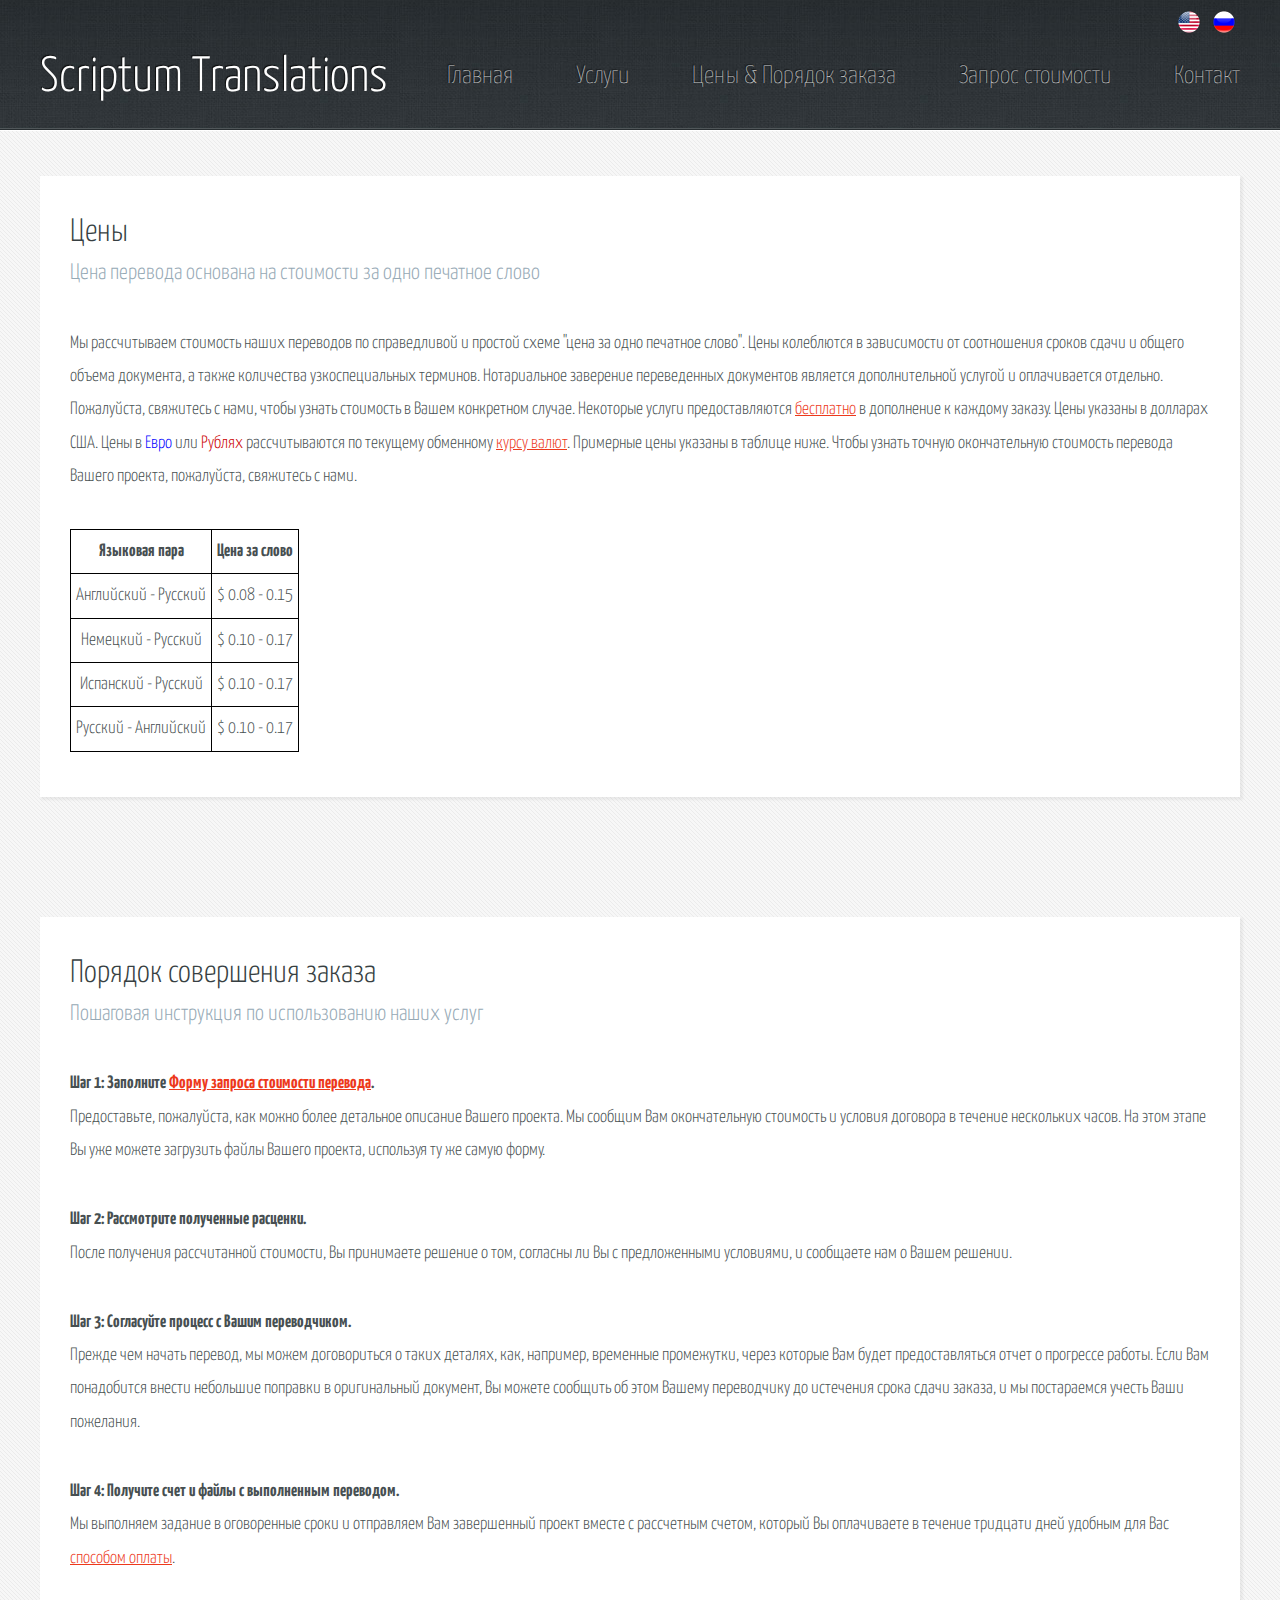
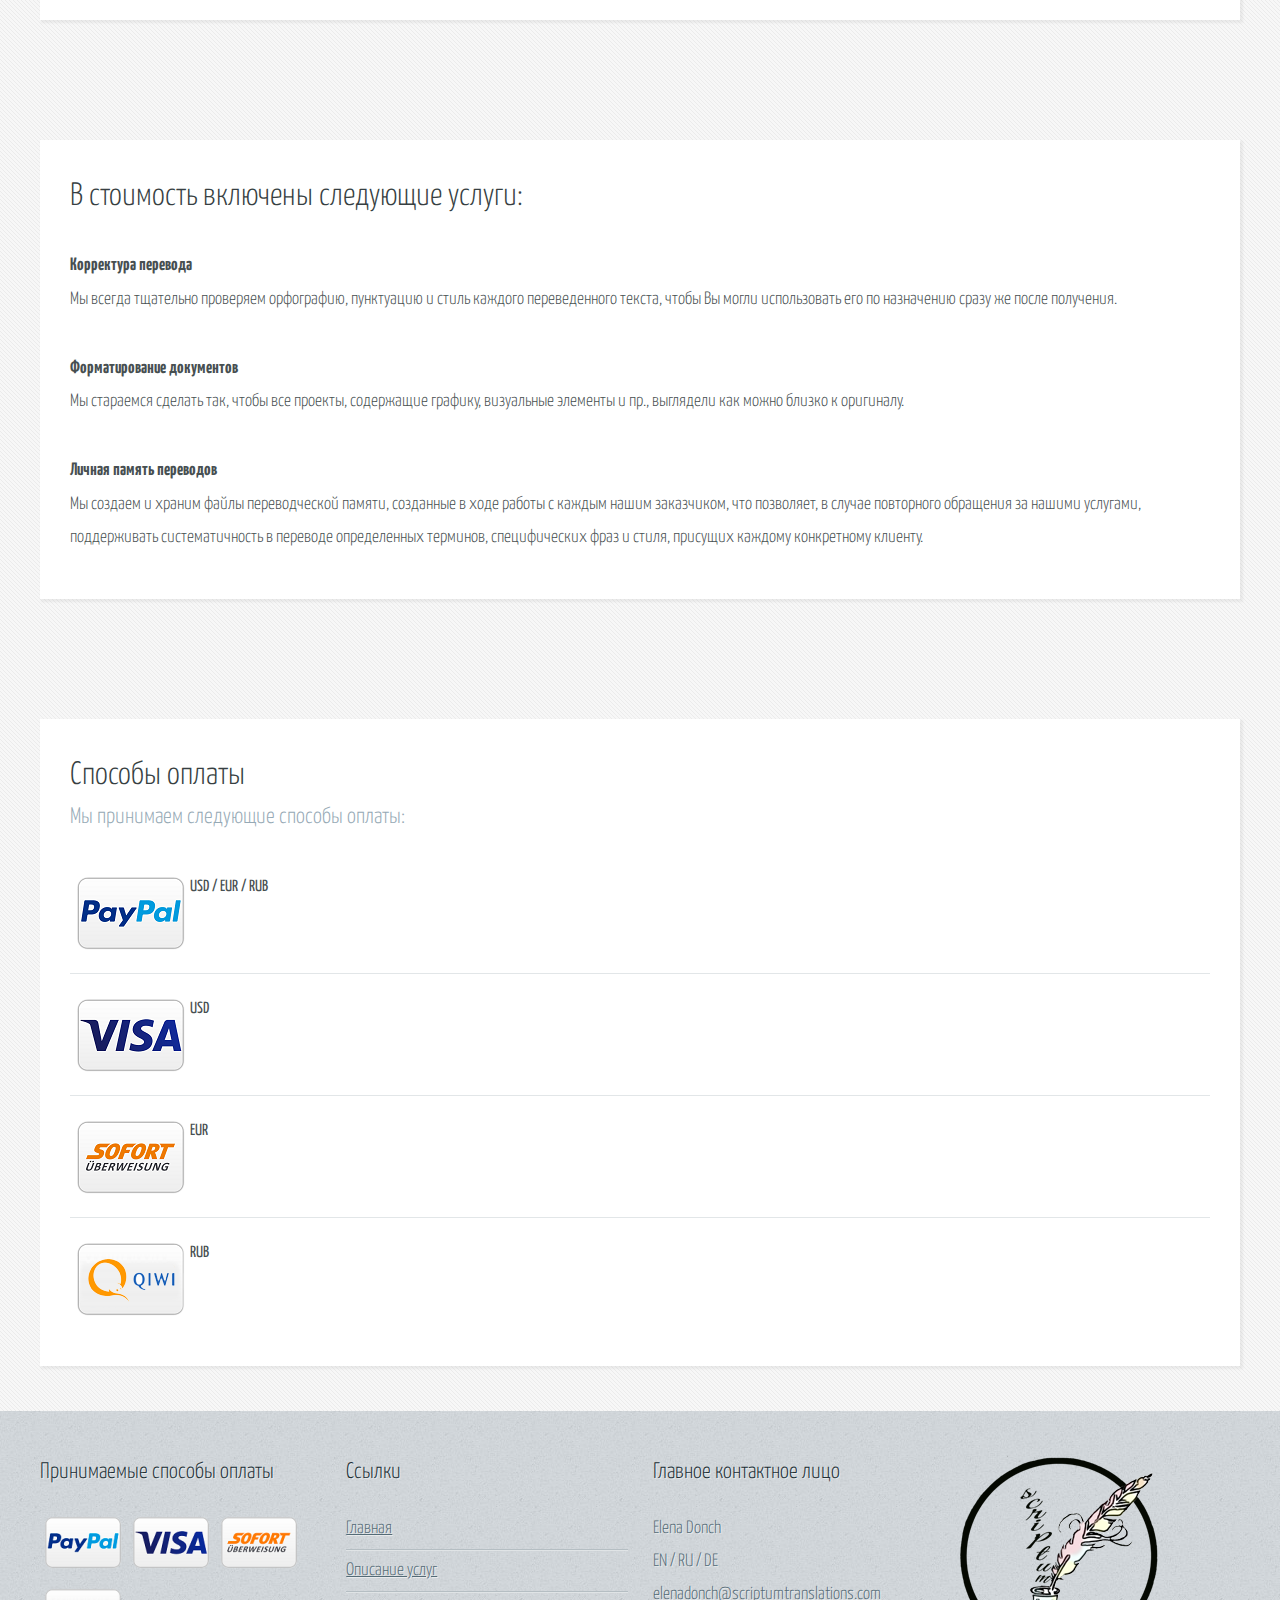
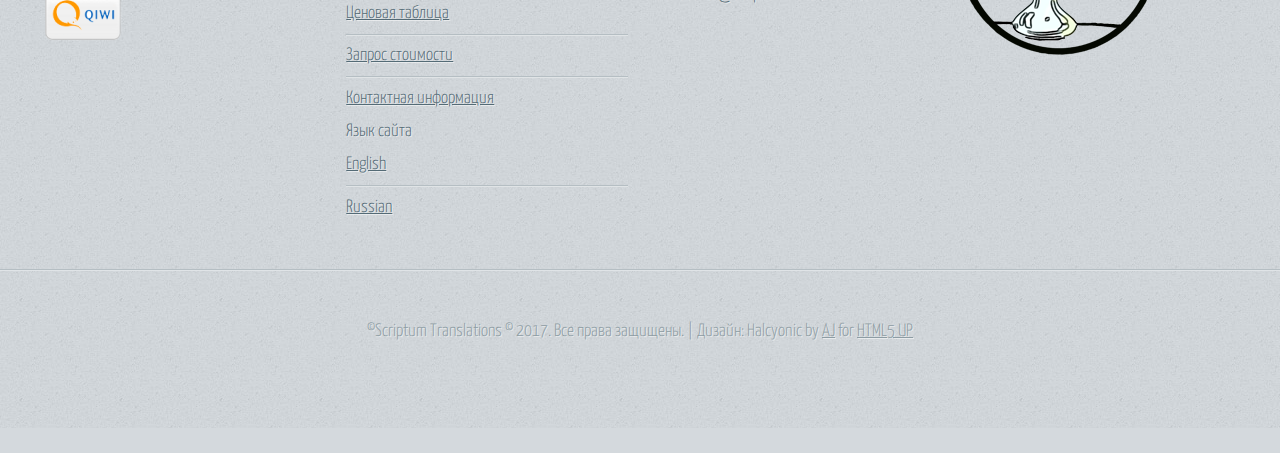
<file: prices_ru.html>
<!DOCTYPE HTML>
<!--
	Halcyonic by HTML5 UP
	html5up.net | @ajlkn
	Free for personal and commercial use under the CCA 3.0 license (html5up.net/license)
-->
<html>
	<head>
		<title>Scriptum Translations Цены</title>
		<meta charset="utf-8" />
		<meta name="viewport" content="width=device-width, initial-scale=1" />
		<!--[if lte IE 8]><script src="assets/js/ie/html5shiv.js"></script><![endif]-->
		<link rel="stylesheet" href="assets/css/main.css" />
		<!--[if lte IE 9]><link rel="stylesheet" href="assets/css/ie9.css" /><![endif]-->
	</head>
	<body class="subpage">
		<div id="page-wrapper">

			<!-- Header -->
				<div id="header-wrapper">
					<header id="header" class="container">
						<div class="row">
							<div class="12u">

								<!-- Logo -->
									<h1><a href="index.html" id="logo">Scriptum Translations</a></h1>									
									
								<!-- Nav -->
									<nav id="nav">
										<a href="index_ru.html">Главная</a>
										<a href="services_ru.html">Услуги</a>
										<a href="prices_ru.html">Цены &amp; Порядок заказа</a>
										<a href="quote_ru.html">Запрос стоимости</a>
										<a href="contact_ru.html">Контакт</a>
									</nav>

								<!-- Lang -->
							
									<div style="text-align: right; padding-top: 10px;" >
										<a href="prices.html"><img src="images/eng.png" alt="" /></a>
										<a href="prices_ru.html"><img src="images/rus.png" alt="" /></a>
									</div>
							</div>
						</div>
					</header>
				</div>

			<!-- Content -->
				<div id="content-wrapper">
					<div id="content">
						<div class="container">
							<div class="row">
								<div class="12u">

									<!-- Main Content -->
										<section id="prices">
											<header>
												<h2>Цены</h2>
												<h3>Цена перевода основана на стоимости за одно печатное слово</h3>
											</header>
											<p>
												Мы рассчитываем стоимость наших переводов по справедливой и простой схеме "цена за одно печатное слово". Цены колеблются в зависимости от соотношения сроков сдачи и общего объема документа, а также количества узкоспециальных терминов.
												Нотариальное заверение переведенных документов является дополнительной услугой и оплачивается отдельно. Пожалуйста, свяжитесь с нами, чтобы узнать стоимость в Вашем конкретном случае. 											
												Некоторые услуги предоставляются <a href="prices_ru.html#free_services">бесплатно</a> в дополнение к каждому заказу.												 
												Цены указаны в долларах США. Цены в
												<span style="color: #0000ff">Евро</span> 
												или 
												<span style="color: #cc0000">Рублях</span> 
												рассчитываются по текущему обменному
												<a href="https://www.bankofamerica.com/foreign-exchange/exchange-rates.go">курсу валют</a>. 
												Примерные цены указаны в таблице ниже. Чтобы узнать точную окончательную стоимость перевода Вашего проекта, пожалуйста, свяжитесь с нами.
												
											</p>
											
											<style>
											table, th, td {
												border: 1px solid black;
												border-collapse: collapse;
											}
											th, td {
												padding: 5px;
												text-align: center;    
											}
											th {
												font-weight: bold;
											}
											</style>
											
											<table>
											  <tr>
												<th>Языковая пара</th>
												<th>Цена за слово</th>
											  </tr>
											  <tr>
												<td>Английский - Русский</td>
												<td>$ 0.08 - 0.15</td>
											  </tr>
											  <tr>
												<td>Немецкий - Русский</td>
												<td>$ 0.10 - 0.17</td>
											  </tr>
											  <tr>
												<td>Испанский - Русский</td>
												<td>$ 0.10 - 0.17</td>
											  </tr>
											  <tr>
												<td>Русский - Английский</td>
												<td>$ 0.10 - 0.17</td>
											  </tr>
											</table>
										</section>
										
														
										<section id="procedures">
											<header>
												<h2>Порядок совершения заказа</h2>
												<h3>Пошаговая инструкция по использованию наших услуг</h3>
											</header>
											<p>
											<span style="font-weight:bold;">Шаг 1: Заполните  <a href="quote_ru.html#quote_form">Форму запроса стоимости перевода</a>.</span><br/>
											Предоставьте, пожалуйста, как можно более детальное описание Вашего проекта. Мы сообщим Вам окончательную стоимость и условия договора в течение нескольких часов. На этом этапе Вы уже можете загрузить файлы Вашего проекта, используя ту же самую форму. 
											</p>
											<p>
											<span style="font-weight:bold;">Шаг 2: Рассмотрите полученные расценки.</span><br/>
											После получения рассчитанной стоимости, Вы принимаете решение о том, согласны ли Вы с предложенными условиями, и сообщаете нам о Вашем решении. 
											</p>
											<p>
											<span style="font-weight:bold;">Шаг 3: Согласуйте процесс с Вашим переводчиком.</span><br/>
											Прежде чем начать перевод, мы можем договориться о таких деталях, как, например, временные промежутки, через которые Вам будет предоставляться отчет о прогрессе работы.
											Если Вам понадобится внести небольшие поправки в оригинальный документ, Вы можете сообщить об этом Вашему переводчику до истечения срока сдачи заказа, и мы постараемся учесть Ваши пожелания.
											</p>
											<p>
											<span style="font-weight:bold;">Шаг 4: Получите счет и файлы с выполненным переводом.</span><br/>
											Мы выполняем задание в оговоренные сроки и отправляем Вам завершенный проект вместе с рассчетным счетом, который Вы оплачиваете в течение тридцати дней удобным для Вас  
											<a href="prices_ru.html#payment">способом оплаты</a>.
											</p>
										</section>
									
												
										<section id="free_services">
											<header>
												<h2>В стоимость включены следующие услуги:</h2>
											</header>
											<p>
											<span style="font-weight:bold;">Корректура перевода</span><br/>
											Мы всегда тщательно проверяем орфографию, пунктуацию и стиль каждого переведенного текста, чтобы Вы могли использовать его по назначению сразу же после получения. 
											</p>
											<p>
											<span style="font-weight:bold;">Форматирование документов</span><br/>
											Мы стараемся сделать так, чтобы все проекты, содержащие графику, визуальные элементы и пр., выглядели как можно близко к оригиналу. 
											</p>
											<p>
											<span style="font-weight:bold;">Личная память переводов</span><br/>
											Мы создаем и храним файлы переводческой памяти, созданные в ходе работы с каждым нашим заказчиком, что позволяет, в случае повторного обращения за нашими услугами, поддерживать систематичность в переводе определенных терминов, специфических фраз и стиля, присущих каждому конкретному клиенту.  
											</p>
										
										</section>
									
									
										<section id="payment">
											<header>
												<h2>Способы оплаты</h2>
												<h3>Мы принимаем следующие способы оплаты:</h3>
											</header>
											
												<ul class="quote-list">
													<li>
														<img src="images/paypal.png" alt="" />
														<p></p>
														<span>USD / EUR / RUB</span>
													</li>
													<li>
														<img src="images/visa.png" alt="" />
														<p></p>
														<span>USD</span>
													</li>
													<li>
														<img src="images/sofortueberweisung.png" alt="" />
														<p></p>
														<span>EUR</span>
													</li>
													<li>
														<img src="images/qiwi.png" alt="" />
														<p></p>
														<span>RUB</span>
													</li>
												</ul>
										</section>	

								</div>
							</div>
						</div>
					</div>
				</div>

			<!-- Footer -->
				<div id="footer-wrapper">
					<footer id="footer" class="container">
						<div class="row">
							<div class="3u 12u(mobile)">
								<!-- payment types -->
									<section>
										<h2>Принимаемые способы оплаты</h2>
											<img src="images/paypal_s.png" alt="" />
											<img src="images/visa_s.png" alt="" />
											<img src="images/sofortueberweisung_s.png" alt="" />
											<img src="images/qiwi_s.png" alt="" />
									</section>
							</div>
							
							<div class="3u 12u(mobile)">
								<!-- Links -->
									<section>
										<h2>Ссылки</h2>
											<ul class="link-list last-child">
												<li><a href="index_ru.html">Главная</a></li>
												<li><a href="services_ru.html">Описание услуг</a></li>
												<li><a href="prices_ru.html">Ценовая таблица</a></li>
												<li><a href="quote_ru.html">Запрос стоимости</a></li>
												<li><a href="contact_ru.html">Контактная информация</a></li>
											</ul>
										<h3>Язык сайта</h3>
											<ul class="link-list last-child">
												<li><a href="index.html">English</a></li>
												<li><a href="index_ru.html">Russian</a></li>
											</ul>
											
									</section>
							</div>
							
							<div class="3u 12u(mobile)">
								<!-- Blurb -->
									<section>
										<h2>Главное контактное лицо</h2>
										<p>
											Elena Donch <br />
											EN / RU / DE <br />
											elenadonch@scriptumtranslations.com
										</p>
									</section>

							</div>
							
							<div class="3u 12u(mobile)">
								<!-- logo -->
									<section>
										<img src="images/scriptum200.png" alt="" />
									</section>

							</div>
						</div>
					</footer>
				</div>

			<!-- Copyright -->
				<div id="copyright">
					&copy;Scriptum Translations © 2017. Все права защищены. | Дизайн: Halcyonic by <a href="http://twitter.com/ajlkn">AJ</a> for <a href="http://html5up.net">HTML5 UP</a>
				</div>

		</div>

		<!-- Scripts -->
			<script src="assets/js/jquery.min.js"></script>
			<script src="assets/js/skel.min.js"></script>
			<script src="assets/js/skel-viewport.min.js"></script>
			<script src="assets/js/util.js"></script>
			<!--[if lte IE 8]><script src="assets/js/ie/respond.min.js"></script><![endif]-->
			<script src="assets/js/main.js"></script>

	</body>
</html>
</file>
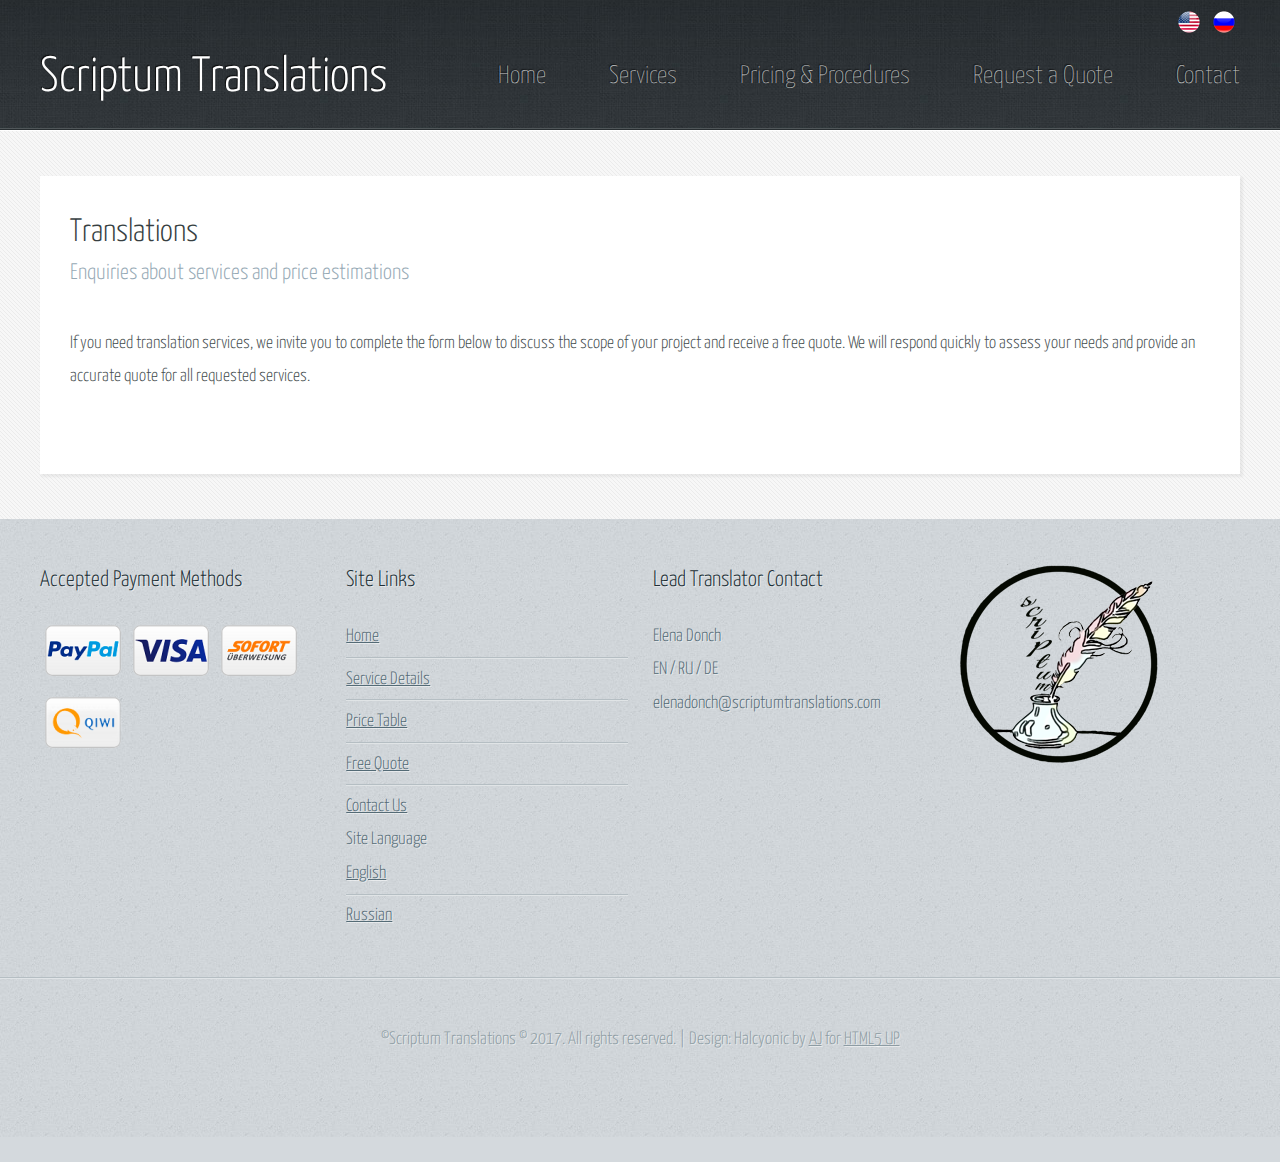
<file: quote.html>
<!DOCTYPE HTML>
<!--
	Halcyonic by HTML5 UP
	html5up.net | @ajlkn
	Free for personal and commercial use under the CCA 3.0 license (html5up.net/license)
-->
<html>
	<head>
		<title>Scriptum Translations Quote Request</title>
		<meta charset="utf-8" />
		<meta name="viewport" content="width=device-width, initial-scale=1" />
		<!--[if lte IE 8]><script src="assets/js/ie/html5shiv.js"></script><![endif]-->
		<link rel="stylesheet" href="assets/css/main.css" />
		<!--[if lte IE 9]><link rel="stylesheet" href="assets/css/ie9.css" /><![endif]-->
	</head>
	<body class="subpage">
		<div id="page-wrapper">

			<!-- Header -->
				<div id="header-wrapper">
					<header id="header" class="container">
						<div class="row">
							<div class="12u">

								<!-- Logo -->
									<h1><a href="index.html" id="logo">Scriptum Translations</a></h1>									
									
								<!-- Nav -->
									<nav id="nav">
										<a href="index.html">Home</a>
										<a href="services.html">Services</a>
										<a href="prices.html">Pricing &amp; Procedures</a>
										<a href="quote.html">Request a Quote</a>
										<a href="contact.html">Contact</a>
									</nav>

								<!-- Lang -->
							
									<div style="text-align: right; padding-top: 10px;" >
										<a href="quote.html"><img src="images/eng.png" alt="" /></a>
										<a href="quote_ru.html"><img src="images/rus.png" alt="" /></a>
									</div>
							</div>
						</div>
					</header>
				</div>

			<!-- Content -->
				<div id="content-wrapper">
					<div id="content">
						<div class="container">
							<div class="row">
								<div class="12u">

									<!-- Main Content -->
										<section id="quote_form">
											<header>
												<h2>Translations</h2>
												<h3>Enquiries about services and price estimations</h3>
											</header>
											<p>
											If you need translation services, 
											we invite you to complete the form below 
											to discuss the scope of your project and receive a free quote. 
											We will respond quickly to assess your needs 
											and provide an accurate quote for all requested services.
											</p>
											
											<script type="text/javascript" src="https://form.jotformeu.com/jsform/71024099872359"></script>
											
										</section>
								</div>
							</div>
						</div>
					</div>
				</div>

			<!-- Footer -->
				<div id="footer-wrapper">
					<footer id="footer" class="container">
						<div class="row">
							<div class="3u 12u(mobile)">
								<!-- payment types -->
									<section>
										<h2>Accepted Payment Methods</h2>
											<img src="images/paypal_s.png" alt="" />
											<img src="images/visa_s.png" alt="" />
											<img src="images/sofortueberweisung_s.png" alt="" />
											<img src="images/qiwi_s.png" alt="" />
									</section>
							</div>
							
							<div class="3u 12u(mobile)">
								<!-- Links -->
									<section>
										<h2>Site Links</h2>
											<ul class="link-list last-child">
												<li><a href="index.html">Home</a></li>
												<li><a href="services.html">Service Details</a></li>
												<li><a href="prices.html">Price Table</a></li>
												<li><a href="quote.html">Free Quote</a></li>
												<li><a href="contact.html">Contact Us</a></li>
											</ul>
										<h3>Site Language</h3>
											<ul class="link-list last-child">
												<li><a href="index.html">English</a></li>
												<li><a href="index_ru.html">Russian</a></li>
											</ul>
									</section>
							</div>
							
							<div class="3u 12u(mobile)">
								<!-- Blurb -->
									<section>
										<h2>Lead Translator Contact</h2>
										<p>
											Elena Donch <br />
											EN / RU / DE <br />
											elenadonch@scriptumtranslations.com
										</p>
									</section>

							</div>
							
							<div class="3u 12u(mobile)">
								<!-- logo -->
									<section>
										<img src="images/scriptum200.png" alt="" />
									</section>

							</div>
						</div>
					</footer>
				</div>

			<!-- Copyright -->
				<div id="copyright">
					&copy;Scriptum Translations © 2017. All rights reserved. | Design: Halcyonic by <a href="http://twitter.com/ajlkn">AJ</a> for <a href="http://html5up.net">HTML5 UP</a>
				</div>

		</div>

		<!-- Scripts -->
			<script src="assets/js/jquery.min.js"></script>
			<script src="assets/js/skel.min.js"></script>
			<script src="assets/js/skel-viewport.min.js"></script>
			<script src="assets/js/util.js"></script>
			<!--[if lte IE 8]><script src="assets/js/ie/respond.min.js"></script><![endif]-->
			<script src="assets/js/main.js"></script>

	</body>
</html>
</file>
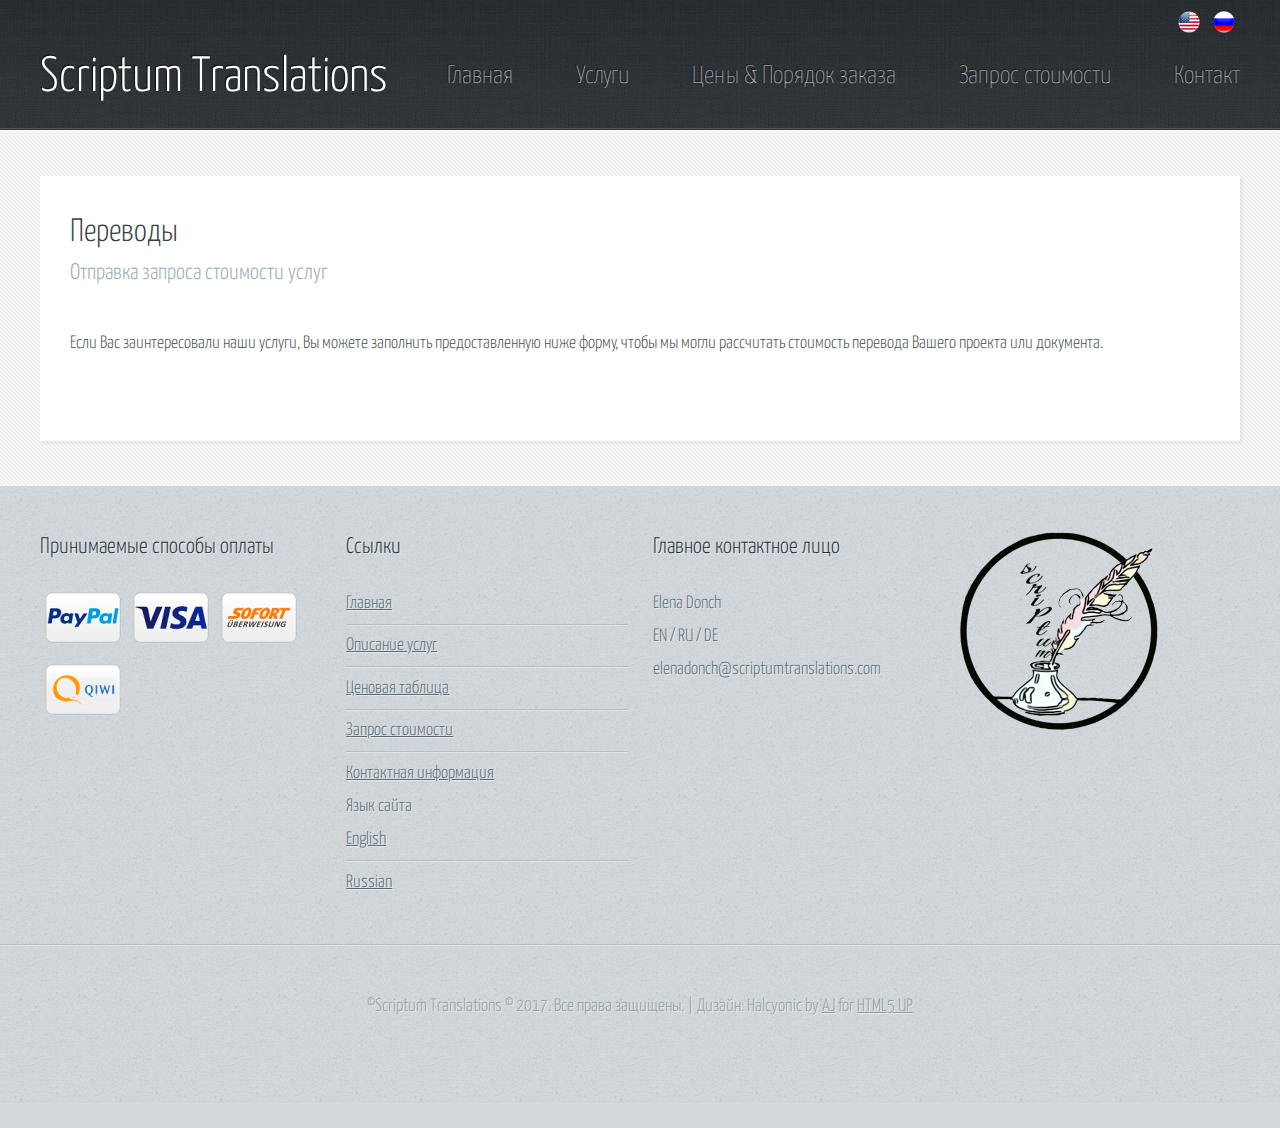
<file: quote_ru.html>
<!DOCTYPE HTML>
<!--
	Halcyonic by HTML5 UP
	html5up.net | @ajlkn
	Free for personal and commercial use under the CCA 3.0 license (html5up.net/license)
-->
<html>
	<head>
		<title>Scriptum Translations Quote Request</title>
		<meta charset="utf-8" />
		<meta name="viewport" content="width=device-width, initial-scale=1" />
		<!--[if lte IE 8]><script src="assets/js/ie/html5shiv.js"></script><![endif]-->
		<link rel="stylesheet" href="assets/css/main.css" />
		<!--[if lte IE 9]><link rel="stylesheet" href="assets/css/ie9.css" /><![endif]-->
	</head>
	<body class="subpage">
		<div id="page-wrapper">

			<!-- Header -->
				<div id="header-wrapper">
					<header id="header" class="container">
						<div class="row">
							<div class="12u">

								<!-- Logo -->
									<h1><a href="index.html" id="logo">Scriptum Translations</a></h1>									
									
								<!-- Nav -->
									<nav id="nav">
										<a href="index_ru.html">Главная</a>
										<a href="services_ru.html">Услуги</a>
										<a href="prices_ru.html">Цены &amp; Порядок заказа</a>
										<a href="quote_ru.html">Запрос стоимости</a>
										<a href="contact_ru.html">Контакт</a>
									</nav>

								<!-- Lang -->
							
									<div style="text-align: right; padding-top: 10px;" >
										<a href="quote.html"><img src="images/eng.png" alt="" /></a>
										<a href="quote_ru.html"><img src="images/rus.png" alt="" /></a>
									</div>
							</div>
						</div>
					</header>
				</div>

			<!-- Content -->
				<div id="content-wrapper">
					<div id="content">
						<div class="container">
							<div class="row">
								<div class="12u">

									<!-- Main Content -->
										<section id="quote_form">
											<header>
												<h2>Переводы</h2>
												<h3>Отправка запроса стоимости услуг</h3>
											</header>
											<p>
											Если Вас заинтересовали наши услуги, Вы можете заполнить предоставленную ниже форму, чтобы мы могли рассчитать стоимость перевода Вашего проекта или документа. 
											</p>
											
											<script type="text/javascript" src="https://form.jotformeu.com/jsform/71072228546354"></script>
											
										</section>
								</div>
							</div>
						</div>
					</div>
				</div>

			<!-- Footer -->
				<div id="footer-wrapper">
					<footer id="footer" class="container">
						<div class="row">
							<div class="3u 12u(mobile)">
								<!-- payment types -->
									<section>
										<h2>Принимаемые способы оплаты</h2>
											<img src="images/paypal_s.png" alt="" />
											<img src="images/visa_s.png" alt="" />
											<img src="images/sofortueberweisung_s.png" alt="" />
											<img src="images/qiwi_s.png" alt="" />
									</section>
							</div>
							
							<div class="3u 12u(mobile)">
								<!-- Links -->
									<section>
										<h2>Ссылки</h2>
											<ul class="link-list last-child">
												<li><a href="index_ru.html">Главная</a></li>
												<li><a href="services_ru.html">Описание услуг</a></li>
												<li><a href="prices_ru.html">Ценовая таблица</a></li>
												<li><a href="quote_ru.html">Запрос стоимости</a></li>
												<li><a href="contact_ru.html">Контактная информация</a></li>
											</ul>
										<h3>Язык сайта</h3>
											<ul class="link-list last-child">
												<li><a href="index.html">English</a></li>
												<li><a href="index_ru.html">Russian</a></li>
											</ul>
											
									</section>
							</div>
							
							<div class="3u 12u(mobile)">
								<!-- Blurb -->
									<section>
										<h2>Главное контактное лицо</h2>
										<p>
											Elena Donch <br />
											EN / RU / DE <br />
											elenadonch@scriptumtranslations.com
										</p>
									</section>

							</div>
							
							<div class="3u 12u(mobile)">
								<!-- logo -->
									<section>
										<img src="images/scriptum200.png" alt="" />
									</section>

							</div>
						</div>
					</footer>
				</div>

			<!-- Copyright -->
				<div id="copyright">
					&copy;Scriptum Translations © 2017. Все права защищены. | Дизайн: Halcyonic by <a href="http://twitter.com/ajlkn">AJ</a> for <a href="http://html5up.net">HTML5 UP</a>
				</div>

		</div>

		<!-- Scripts -->
			<script src="assets/js/jquery.min.js"></script>
			<script src="assets/js/skel.min.js"></script>
			<script src="assets/js/skel-viewport.min.js"></script>
			<script src="assets/js/util.js"></script>
			<!--[if lte IE 8]><script src="assets/js/ie/respond.min.js"></script><![endif]-->
			<script src="assets/js/main.js"></script>

	</body>
</html>
</file>
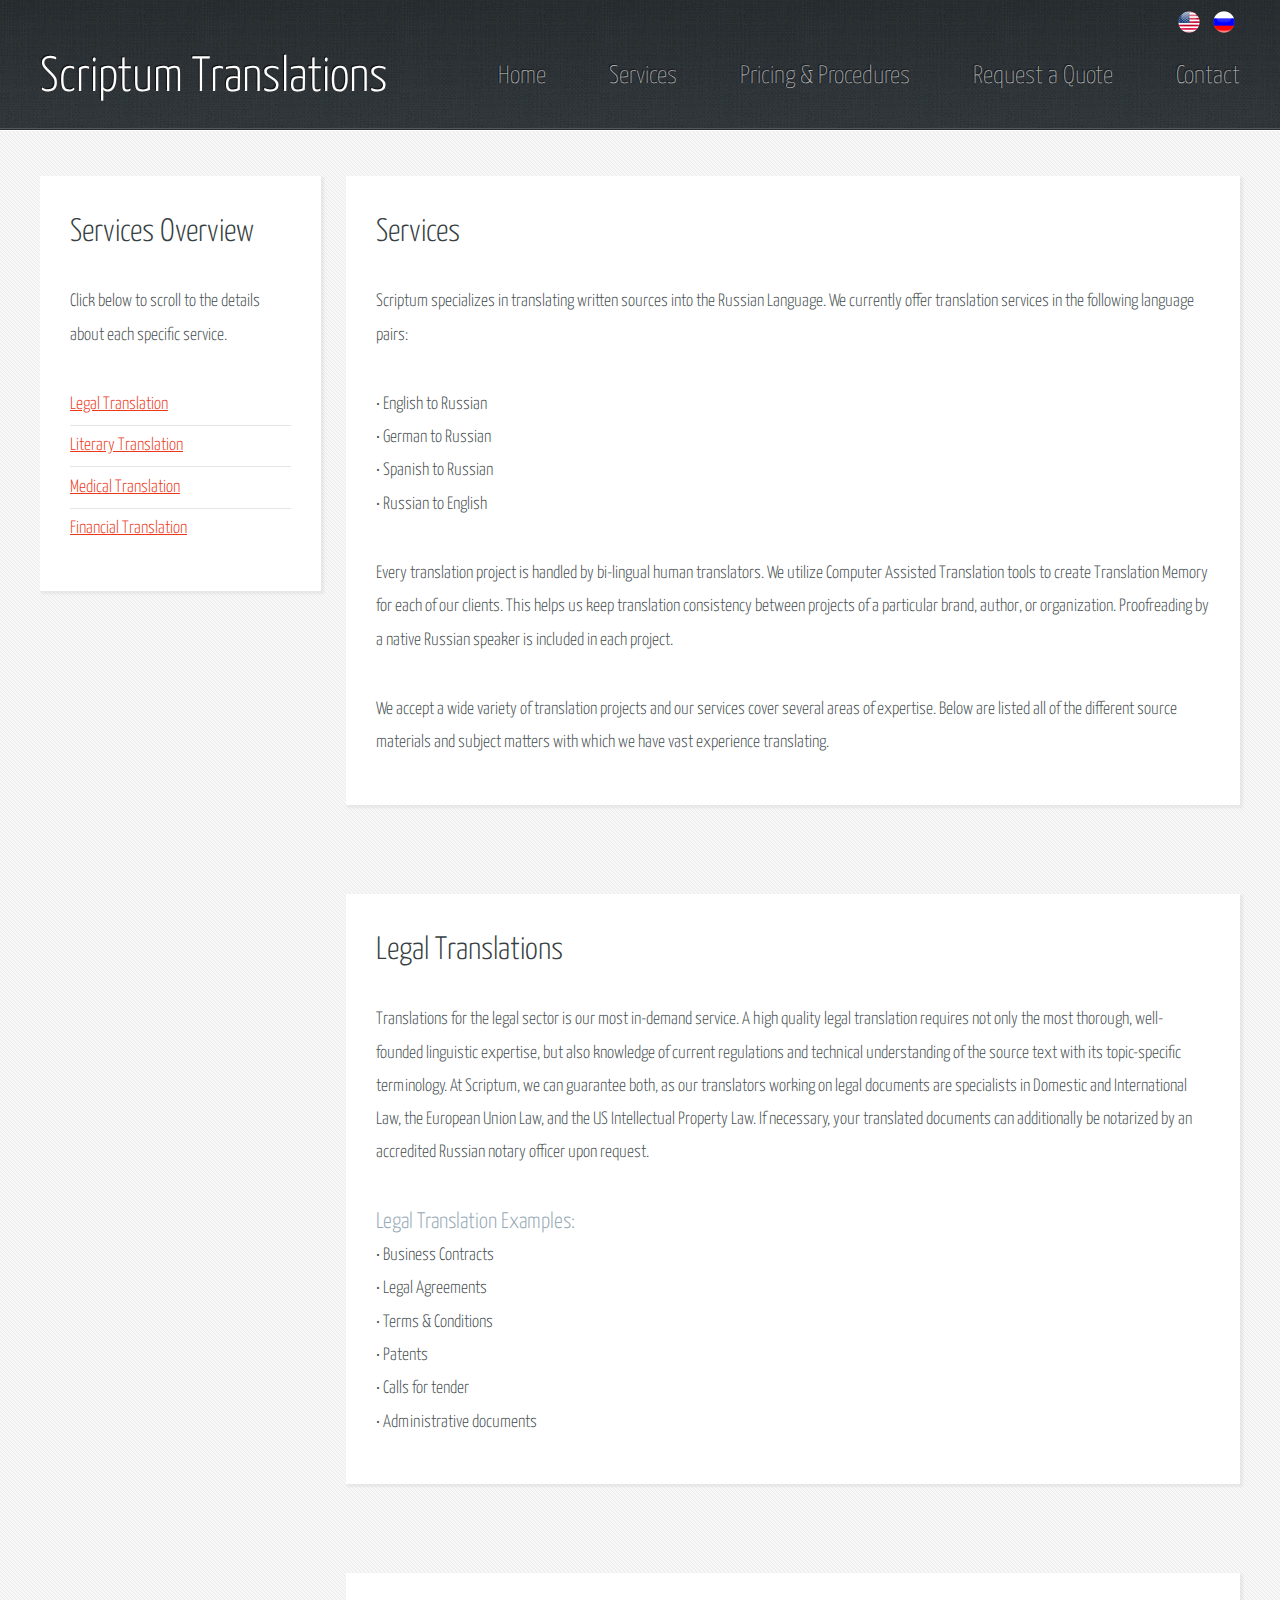
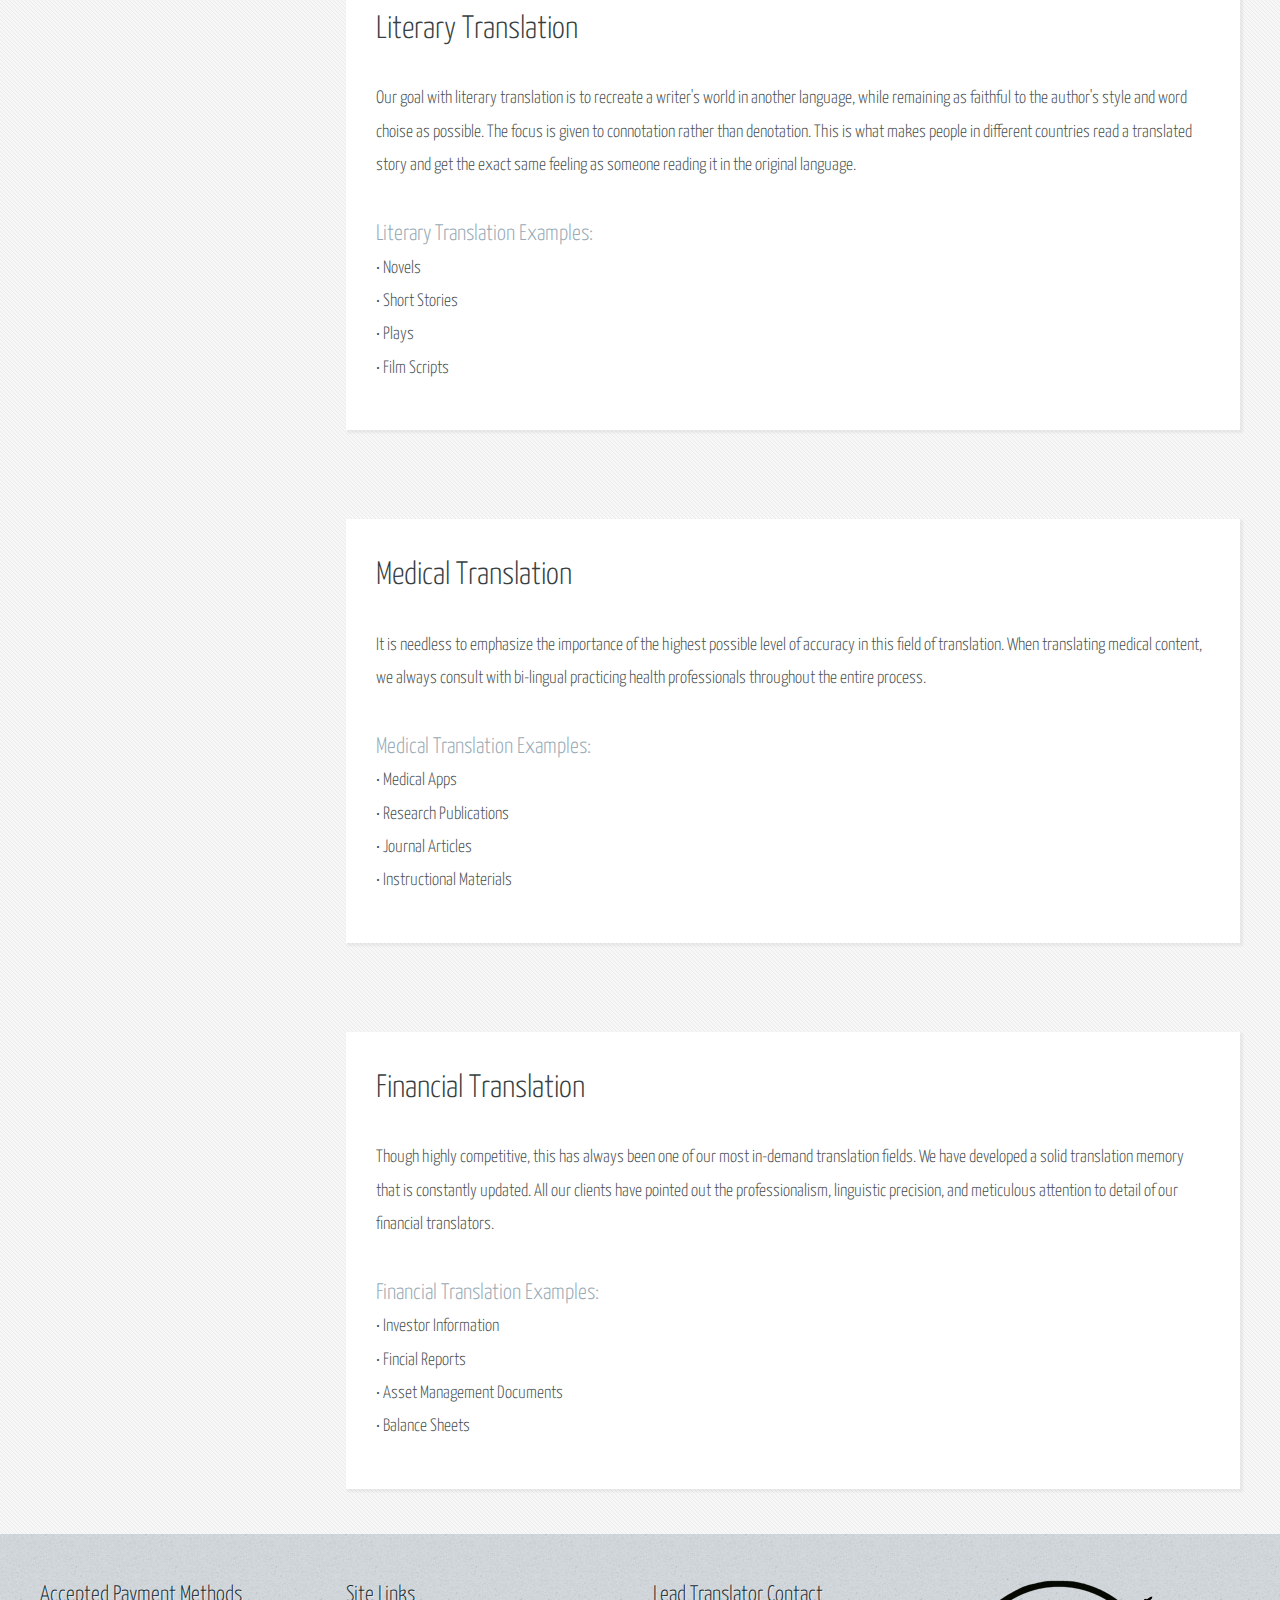
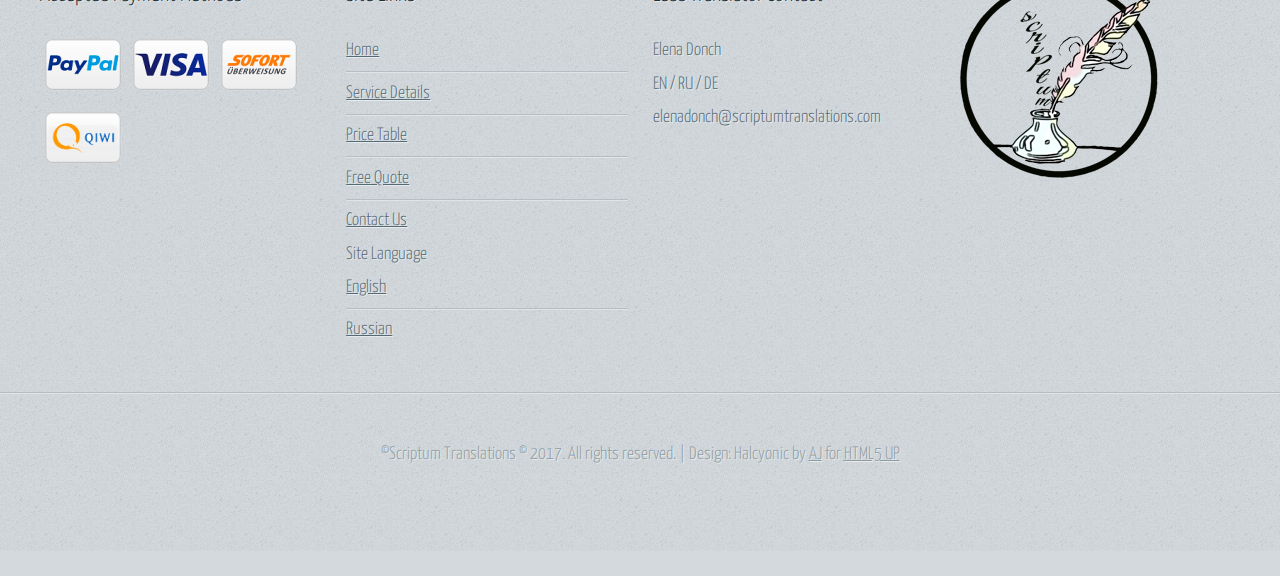
<file: services.html>
<!DOCTYPE HTML>
<!--
	Halcyonic by HTML5 UP
	html5up.net | @ajlkn
	Free for personal and commercial use under the CCA 3.0 license (html5up.net/license)
-->
<html>
	<head>
		<title>Scriptum Translations Services</title>
		<meta charset="utf-8" />
		<meta name="viewport" content="width=device-width, initial-scale=1" />
		<!--[if lte IE 8]><script src="assets/js/ie/html5shiv.js"></script><![endif]-->
		<link rel="stylesheet" href="assets/css/main.css" />
		<!--[if lte IE 9]><link rel="stylesheet" href="assets/css/ie9.css" /><![endif]-->
	</head>
	<body class="subpage">
		<div id="page-wrapper">

			<!-- Header -->
				<div id="header-wrapper">
					<header id="header" class="container">
						<div class="row">
							<div class="12u">

								<!-- Logo -->
									<h1><a href="index.html" id="logo">Scriptum Translations</a></h1>									
									
								<!-- Nav -->
									<nav id="nav">
										<a href="index.html">Home</a>
										<a href="services.html">Services</a>
										<a href="prices.html">Pricing &amp; Procedures</a>
										<a href="quote.html">Request a Quote</a>
										<a href="contact.html">Contact</a>
									</nav>

								<!-- Lang -->
							
									<div style="text-align: right; padding-top: 10px;" >
										<a href="services.html"><img src="images/eng.png" alt="" /></a>
										<a href="services_ru.html"><img src="images/rus.png" alt="" /></a>
									</div>
							</div>
						</div>
					</header>
				</div>

			<!-- Content -->
				<div id="content-wrapper">
					<div id="content">
						<div class="container">
							<div class="row">
								<div class="3u 12u(mobile)">

									<!-- Sidebar -->
										<section>
											<header>
												<h2>Services Overview</h2>
											</header>
											<p>
												Click below to scroll to the details about each specific service.
											</p>
											<ul class="link-list">
												<li><a href="services.html#legal">Legal Translation</a></li>
												<li><a href="services.html#literary">Literary Translation</a></li>
												<li><a href="services.html#medical">Medical Translation</a></li>
												<li><a href="services.html#financial">Financial Translation</a></li>
											</ul>
										</section>

								</div>
								<div class="9u 12u(mobile) important(mobile)">

									<!-- Main Content -->
										<section>
											<header>
												<h2>Services</h2>
												
											</header>
											<p>
												Scriptum specializes in translating written sources into the Russian Language. 
												We currently offer translation services in the following language pairs: 
												<ul>
													<li>&bull; English to Russian</li>
													<li>&bull; German to Russian</li>
													<li>&bull; Spanish to Russian</li>
													<li>&bull; Russian to English</li>
												</ul>
												Every translation project is handled by bi-lingual human translators. 
												We utilize Computer Assisted Translation tools to create Translation Memory 
												for each of our clients. 
												This helps us keep translation consistency
												between projects of a particular brand, author, or organization. 
												Proofreading by a native Russian speaker is included in each project. 												
											</p>
											<p>
												We accept a wide variety of translation projects and 
												our services cover several areas of expertise. 
												Below are listed all of the different source materials and subject matters 
												with which we have vast experience translating. 
											</p>
										</section>
										
										<section id="legal">
											<header>
												<h2>Legal Translations</h2>
											</header>
											<p>
											Translations for the legal sector is our most in-demand service. A high quality legal translation requires not only the most thorough, well-founded linguistic  expertise, but also knowledge of current regulations and technical understanding of the source text with its topic-specific terminology. At Scriptum, we can guarantee both, as our translators working on legal documents are specialists in Domestic and International Law, the European Union Law, and the US Intellectual Property Law. If necessary, your translated documents can additionally be notarized by an accredited Russian notary officer upon request.
											</p>
											<h3>Legal Translation Examples:</h3>
											<ul>
												<li>&bull; Business Contracts</li>
												<li>&bull; Legal Agreements</li>
												<li>&bull; Terms &amp; Conditions</li>
												<li>&bull; Patents</li>
												<li>&bull; Calls for tender</li>
												<li>&bull; Administrative documents</li>									
											</ul>
											
										</section>
										
										<section id="literary">
											<header>
												<h2>Literary Translation</h2>
											</header>
											<p>
												Our goal with literary translation is to recreate a writer's world in another language, 
												while remaining as faithful to the author's style and word choise as possible. 
												The focus is given to connotation rather than denotation. 
												This is what makes people in different countries read a translated story 
												and get the exact same feeling as someone reading it in the original language.
											</p>
											<h3>Literary Translation Examples:</h3>
											<ul>
												<li>&bull; Novels</li>
												<li>&bull; Short Stories</li>
												<li>&bull; Plays</li>
												<li>&bull; Film Scripts</li>
											</ul>
											
											
										</section>

										<section id="medical">
											<header>
												<h2>Medical Translation</h2>
											</header>
											<p>
												It is needless to emphasize the importance of the highest possible level of accuracy in this field of translation.  
												When translating medical content, we always consult with bi-lingual practicing health professionals throughout the entire process. 
											</p>
											<h3>Medical Translation Examples:</h3>
											<ul>
												<li>&bull; Medical Apps</li>
												<li>&bull; Research Publications</li>
												<li>&bull; Journal Articles</li>
												<li>&bull; Instructional Materials</li>
											</ul>
										</section>
										
										<section id="financial">
											<header>
												<h2>Financial Translation</h2>
											</header>
											<p>
												Though highly competitive, this has always been one of our most in-demand translation fields. We have developed a solid translation memory that is constantly updated. All our clients have pointed out the professionalism, linguistic precision, and meticulous attention to detail of our financial translators.  										
											</p>
											<h3>Financial Translation Examples:</h3>
											<ul>
												<li>&bull; Investor Information</li>
												<li>&bull; Fincial Reports</li>
												<li>&bull; Asset Management Documents</li>
												<li>&bull; Balance Sheets</li>
											</ul>
										</section>

								</div>
							</div>
						</div>
					</div>
				</div>

			<!-- Footer -->
				<div id="footer-wrapper">
					<footer id="footer" class="container">
						<div class="row">
							<div class="3u 12u(mobile)">
								<!-- payment types -->
									<section>
										<h2>Accepted Payment Methods</h2>
											<img src="images/paypal_s.png" alt="" />
											<img src="images/visa_s.png" alt="" />
											<img src="images/sofortueberweisung_s.png" alt="" />
											<img src="images/qiwi_s.png" alt="" />
									</section>
							</div>
							
							<div class="3u 12u(mobile)">
								<!-- Links -->
									<section>
										<h2>Site Links</h2>
											<ul class="link-list last-child">
												<li><a href="index.html">Home</a></li>
												<li><a href="services.html">Service Details</a></li>
												<li><a href="prices.html">Price Table</a></li>
												<li><a href="quote.html">Free Quote</a></li>
												<li><a href="contact.html">Contact Us</a></li>
											</ul>
										<h3>Site Language</h3>
											<ul class="link-list last-child">
												<li><a href="services.html">English</a></li>
												<li><a href="services_ru.html">Russian</a></li>
											</ul>
									</section>
							</div>
							
							<div class="3u 12u(mobile)">
								<!-- Blurb -->
									<section>
										<h2>Lead Translator Contact</h2>
										<p>
											Elena Donch <br />
											EN / RU / DE <br />
											elenadonch@scriptumtranslations.com
										</p>
									</section>

							</div>
							
							<div class="3u 12u(mobile)">
								<!-- logo -->
									<section>
										<img src="images/scriptum200.png" alt="" />
									</section>

							</div>
						</div>
					</footer>
				</div>

			<!-- Copyright -->
				<div id="copyright">
					&copy;Scriptum Translations © 2017. All rights reserved. | Design: Halcyonic by <a href="http://twitter.com/ajlkn">AJ</a> for <a href="http://html5up.net">HTML5 UP</a>
				</div>

		</div>

		<!-- Scripts -->
			<script src="assets/js/jquery.min.js"></script>
			<script src="assets/js/skel.min.js"></script>
			<script src="assets/js/skel-viewport.min.js"></script>
			<script src="assets/js/util.js"></script>
			<!--[if lte IE 8]><script src="assets/js/ie/respond.min.js"></script><![endif]-->
			<script src="assets/js/main.js"></script>

	</body>
</html>
</file>
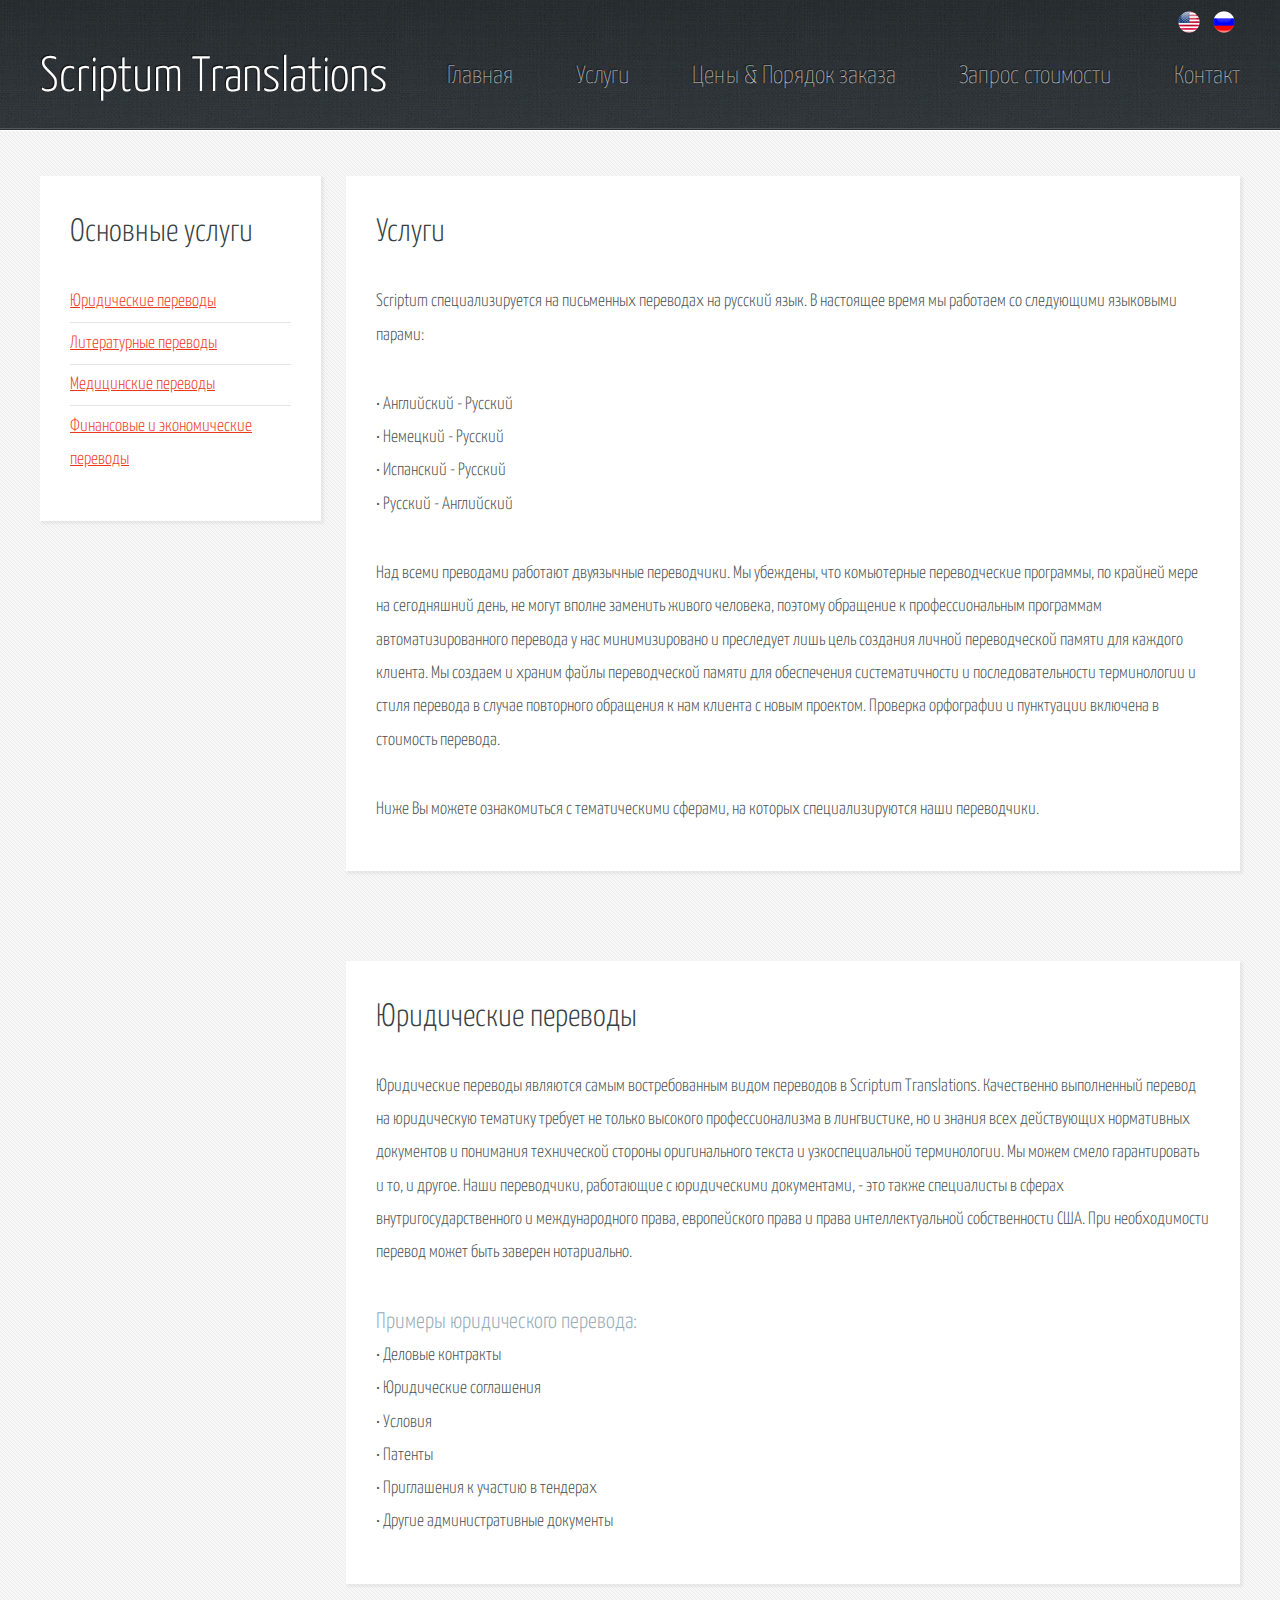
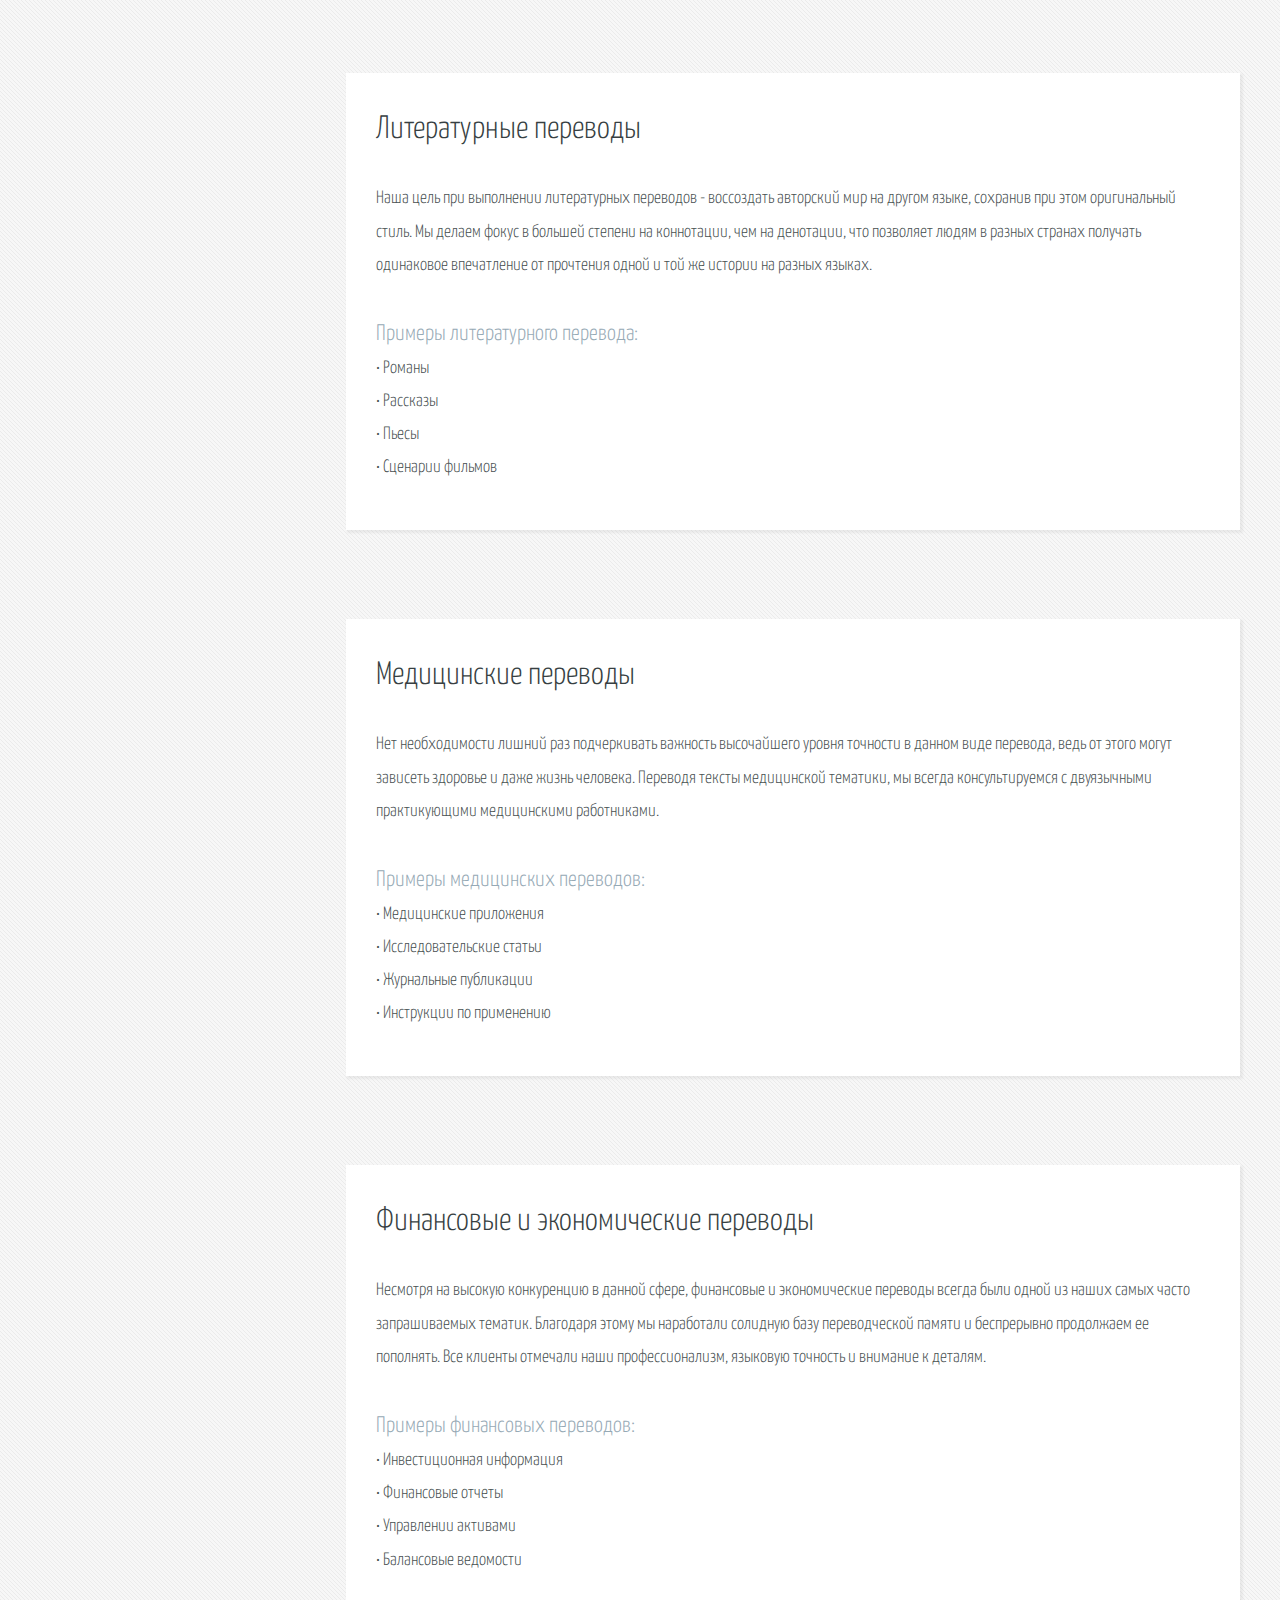
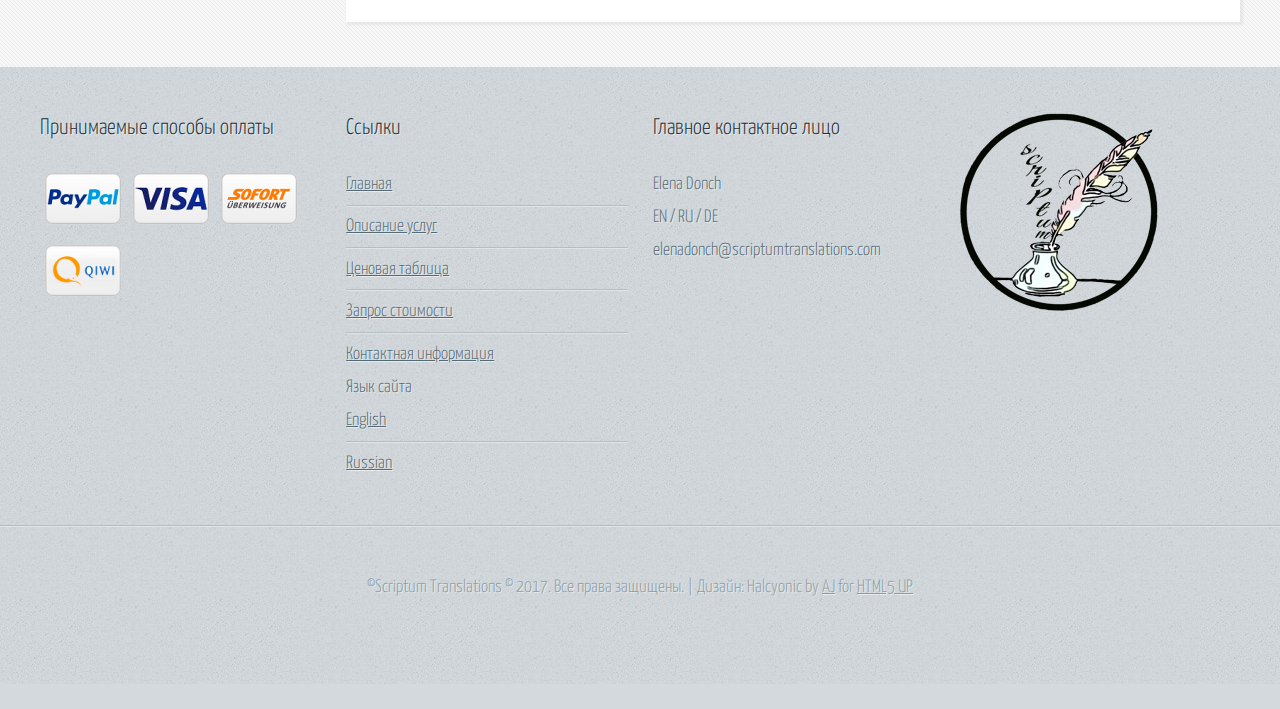
<file: services_ru.html>
<!DOCTYPE HTML>
<!--
	Halcyonic by HTML5 UP
	html5up.net | @ajlkn
	Free for personal and commercial use under the CCA 3.0 license (html5up.net/license)
-->
<html>
	<head>
		<title>Scriptum Translations Services</title>
		<meta charset="utf-8" />
		<meta name="viewport" content="width=device-width, initial-scale=1" />
		<!--[if lte IE 8]><script src="assets/js/ie/html5shiv.js"></script><![endif]-->
		<link rel="stylesheet" href="assets/css/main.css" />
		<!--[if lte IE 9]><link rel="stylesheet" href="assets/css/ie9.css" /><![endif]-->
	</head>
	<body class="subpage">
		<div id="page-wrapper">

			<!-- Header -->
				<div id="header-wrapper">
					<header id="header" class="container">
						<div class="row">
							<div class="12u">

								<!-- Logo -->
									<h1><a href="index.html" id="logo">Scriptum Translations</a></h1>									
									
								<!-- Nav -->
									<nav id="nav">
										<a href="index_ru.html">Главная</a>
										<a href="services_ru.html">Услуги</a>
										<a href="prices_ru.html">Цены &amp; Порядок заказа</a>
										<a href="quote_ru.html">Запрос стоимости</a>
										<a href="contact_ru.html">Контакт</a>
									</nav>

								<!-- Lang -->
							
									<div style="text-align: right; padding-top: 10px;" >
										<a href="services.html"><img src="images/eng.png" alt="" /></a>
										<a href="services_ru.html"><img src="images/rus.png" alt="" /></a>
									</div>
							</div>
						</div>
					</header>
				</div>

			<!-- Content -->
				<div id="content-wrapper">
					<div id="content">
						<div class="container">
							<div class="row">
								<div class="3u 12u(mobile)">

									<!-- Sidebar -->
										<section>
											<header>
												<h2>Основные услуги</h2>
											</header>
											<p>
												
											</p>
											<ul class="link-list">
												<li><a href="services_ru.html#legal">Юридические переводы</a></li>
												<li><a href="services_ru.html#literary">Литературные переводы</a></li>
												<li><a href="services_ru.html#medical">Медицинские переводы</a></li>
												<li><a href="services_ru.html#financial">Финансовые и экономические переводы</a></li>
											</ul>
										</section>

								</div>
								<div class="9u 12u(mobile) important(mobile)">

									<!-- Main Content -->
										<section>
											<header>
												<h2>Услуги</h2>
												
											</header>
											<p>
												Scriptum специализируется на письменных переводах на русский язык.
												В настоящее время мы работаем со следующими языковыми парами:
												<ul>
													<li>&bull; Английский - Русский</li>
													<li>&bull; Немецкий - Русский</li>
													<li>&bull; Испанский - Русский</li>
													<li>&bull; Русский - Английский</li>
												</ul>
												Над всеми преводами работают двуязычные переводчики. Мы убеждены, что комьютерные переводческие программы, по крайней мере на сегодняшний день, не могут вполне заменить живого человека, поэтому обращение к профессиональным программам автоматизированного перевода у нас минимизировано и преследует лишь цель создания личной переводческой памяти для каждого клиента. Мы создаем и храним файлы переводческой памяти для обеспечения систематичности и последовательности терминологии и стиля перевода в случае повторного обращения к нам клиента с новым проектом. 											
												Проверка орфографии и пунктуации включена в стоимость перевода.  												
											</p>
											<p>
												Ниже Вы можете ознакомиться с тематическими сферами, на которых специализируются наши переводчики. 
											</p>
										</section>
										
										<section id="legal">
											<header>
												<h2>Юридические переводы</h2>
											</header>
											<p>
											Юридические переводы являются самым востребованным видом переводов в Scriptum Translations. Качественно выполненный перевод на юридическую тематику требует не только высокого профессионализма в лингвистике, но и знания всех действующих нормативных документов и понимания технической стороны оригинального текста и узкоспециальной терминологии. Мы можем смело гарантировать и то, и другое. Наши переводчики, работающие с юридическими документами, - это также специалисты в сферах внутригосударственного и международного права, европейского права и права интеллектуальной собственности США. 
											При необходимости перевод может быть заверен нотариально.
											</p>
											<h3>Примеры юридического перевода:</h3>
											<ul>
												<li>&bull; Деловые контракты</li>
												<li>&bull; Юридические соглашения</li>
												<li>&bull; Условия</li>
												<li>&bull; Патенты</li>
												<li>&bull; Приглашения к участию в тендерах</li>
												<li>&bull; Другие административные документы</li>									
											</ul>
											
										</section>
										
										<section id="literary">
											<header>
												<h2>Литературные переводы</h2>
											</header>
											<p>
												Наша цель при выполнении литературных переводов  -  воссоздать авторский мир на другом языке, сохранив при этом оригинальный стиль. Мы делаем фокус в большей степени на коннотации, чем на денотации, что позволяет людям в разных странах получать одинаковое впечатление от прочтения одной и той же истории на разных языках.												
											</p>
											<h3>Примеры литературного перевода:</h3>
											<ul>
												<li>&bull; Романы</li>
												<li>&bull; Рассказы</li>
												<li>&bull; Пьесы</li>
												<li>&bull; Сценарии фильмов</li>
											</ul>
											
											
										</section>

										<section id="medical">
											<header>
												<h2>Медицинские переводы</h2>
											</header>
											<p>
												Нет необходимости лишний раз подчеркивать важность высочайшего уровня точности в данном виде перевода, ведь от этого могут зависеть здоровье и даже жизнь человека. 
												Переводя тексты медицинской тематики, мы всегда консультируемся с двуязычными практикующими медицинскими работниками. 
											</p>
											<h3>Примеры медицинских переводов:</h3>
											<ul>
												<li>&bull; Медицинские приложения</li>
												<li>&bull; Исследовательские статьи</li>
												<li>&bull; Журнальные публикации</li>
												<li>&bull; Инструкции по применению</li>
											</ul>
										</section>
										
										<section id="financial">
											<header>
												<h2>Финансовые и экономические переводы</h2>
											</header>
											<p>
												Несмотря на высокую конкуренцию в данной сфере, финансовые и экономические переводы всегда были одной из наших самых часто запрашиваемых тематик. Благодаря этому мы наработали солидную базу переводческой памяти и беспрерывно продолжаем ее пополнять. Все клиенты отмечали наши профессионализм, языковую точность и внимание к деталям.  										
											</p>
											<h3>Примеры финансовых переводов:</h3>
											<ul>
												<li>&bull; Инвестиционная информация</li>
												<li>&bull; Финансовые отчеты</li>
												<li>&bull; Управлении активами</li>
												<li>&bull; Балансовые ведомости</li>
											</ul>
										</section>

								</div>
							</div>
						</div>
					</div>
				</div>

			<!-- Footer -->
				<div id="footer-wrapper">
					<footer id="footer" class="container">
						<div class="row">
							<div class="3u 12u(mobile)">
								<!-- payment types -->
									<section>
										<h2>Принимаемые способы оплаты</h2>
											<img src="images/paypal_s.png" alt="" />
											<img src="images/visa_s.png" alt="" />
											<img src="images/sofortueberweisung_s.png" alt="" />
											<img src="images/qiwi_s.png" alt="" />
									</section>
							</div>
							
							<div class="3u 12u(mobile)">
								<!-- Links -->
									<section>
										<h2>Ссылки</h2>
											<ul class="link-list last-child">
												<li><a href="index_ru.html">Главная</a></li>
												<li><a href="services_ru.html">Описание услуг</a></li>
												<li><a href="prices_ru.html">Ценовая таблица</a></li>
												<li><a href="quote_ru.html">Запрос стоимости</a></li>
												<li><a href="contact_ru.html">Контактная информация</a></li>
											</ul>
										<h3>Язык сайта</h3>
											<ul class="link-list last-child">
												<li><a href="index.html">English</a></li>
												<li><a href="index_ru.html">Russian</a></li>
											</ul>
											
									</section>
							</div>
							
							<div class="3u 12u(mobile)">
								<!-- Blurb -->
									<section>
										<h2>Главное контактное лицо</h2>
										<p>
											Elena Donch <br />
											EN / RU / DE <br />
											elenadonch@scriptumtranslations.com
										</p>
									</section>

							</div>
							
							<div class="3u 12u(mobile)">
								<!-- logo -->
									<section>
										<img src="images/scriptum200.png" alt="" />
									</section>

							</div>
						</div>
					</footer>
				</div>

			<!-- Copyright -->
				<div id="copyright">
					&copy;Scriptum Translations © 2017. Все права защищены. | Дизайн: Halcyonic by <a href="http://twitter.com/ajlkn">AJ</a> for <a href="http://html5up.net">HTML5 UP</a>
				</div>

		</div>

		<!-- Scripts -->
			<script src="assets/js/jquery.min.js"></script>
			<script src="assets/js/skel.min.js"></script>
			<script src="assets/js/skel-viewport.min.js"></script>
			<script src="assets/js/util.js"></script>
			<!--[if lte IE 8]><script src="assets/js/ie/respond.min.js"></script><![endif]-->
			<script src="assets/js/main.js"></script>

	</body>
</html>
</file>
<file: assets/css/main.css>
@import url("https://fonts.googleapis.com/css?family=Yanone+Kaffeesatz:400,300,200");

/*
	Halcyonic by HTML5 UP
	html5up.net | @ajlkn
	Free for personal and commercial use under the CCA 3.0 license (html5up.net/license)
*/

/* Reset */

	html, body, div, span, applet, object, iframe, h1, h2, h3, h4, h5, h6, p, blockquote, pre, a, abbr, acronym, address, big, cite, code, del, dfn, em, img, ins, kbd, q, s, samp, small, strike, strong, sub, sup, tt, var, b, u, i, center, dl, dt, dd, ol, ul, li, fieldset, form, label, legend, table, caption, tbody, tfoot, thead, tr, th, td, article, aside, canvas, details, embed, figure, figcaption, footer, header, hgroup, menu, nav, output, ruby, section, summary, time, mark, audio, video {
		margin: 0;
		padding: 0;
		border: 0;
		font-size: 100%;
		font: inherit;
		vertical-align: baseline;
	}

	article, aside, details, figcaption, figure, footer, header, hgroup, menu, nav, section {
		display: block;
	}

	body {
		line-height: 1;
	}

	ol, ul {
		list-style: none;
	}

	blockquote, q {
		quotes: none;
	}

	blockquote:before, blockquote:after, q:before, q:after {
		content: '';
		content: none;
	}

	table {
		border-collapse: collapse;
		border-spacing: 0;
	}

	body {
		-webkit-text-size-adjust: none;
	}

/* Box Model */

	*, *:before, *:after {
		-moz-box-sizing: border-box;
		-webkit-box-sizing: border-box;
		box-sizing: border-box;
	}

/* Containers */

	.container {
		margin-left: auto;
		margin-right: auto;
	}

	.container.\31 25\25 {
		width: 100%;
		max-width: 1200px;
		min-width: 960px;
	}

	.container.\37 5\25 {
		width: 720px;
	}

	.container.\35 0\25 {
		width: 480px;
	}

	.container.\32 5\25 {
		width: 240px;
	}

	.container {
		width: 960px;
	}

	@media screen and (min-width: 737px) {

		.container.\31 25\25 {
			width: 100%;
			max-width: 1500px;
			min-width: 1200px;
		}

		.container.\37 5\25 {
			width: 900px;
		}

		.container.\35 0\25 {
			width: 600px;
		}

		.container.\32 5\25 {
			width: 300px;
		}

		.container {
			width: 1200px;
		}

	}

	@media screen and (min-width: 737px) and (max-width: 1200px) {

		.container.\31 25\25 {
			width: 100%;
			max-width: 1250px;
			min-width: 1000px;
		}

		.container.\37 5\25 {
			width: 750px;
		}

		.container.\35 0\25 {
			width: 500px;
		}

		.container.\32 5\25 {
			width: 250px;
		}

		.container {
			width: 1000px;
		}

	}

	@media screen and (max-width: 736px) {

		.container.\31 25\25 {
			width: 100%;
			max-width: 125%;
			min-width: 100%;
		}

		.container.\37 5\25 {
			width: 75%;
		}

		.container.\35 0\25 {
			width: 50%;
		}

		.container.\32 5\25 {
			width: 25%;
		}

		.container {
			width: 100% !important;
		}

	}

/* Grid */

	.row {
		border-bottom: solid 1px transparent;
		-moz-box-sizing: border-box;
		-webkit-box-sizing: border-box;
		box-sizing: border-box;
	}

	.row > * {
		float: left;
		-moz-box-sizing: border-box;
		-webkit-box-sizing: border-box;
		box-sizing: border-box;
	}

	.row:after, .row:before {
		content: '';
		display: block;
		clear: both;
		height: 0;
	}

	.row.uniform > * > :first-child {
		margin-top: 0;
	}

	.row.uniform > * > :last-child {
		margin-bottom: 0;
	}

	.row.\30 \25 > * {
		padding: 0 0 0 0px;
	}

	.row.\30 \25 {
		margin: 0 0 -1px 0px;
	}

	.row.uniform.\30 \25 > * {
		padding: 0px 0 0 0px;
	}

	.row.uniform.\30 \25 {
		margin: 0px 0 -1px 0px;
	}

	.row > * {
		padding: 0 0 0 40px;
	}

	.row {
		margin: 0 0 -1px -40px;
	}

	.row.uniform > * {
		padding: 40px 0 0 40px;
	}

	.row.uniform {
		margin: -40px 0 -1px -40px;
	}

	.row.\32 00\25 > * {
		padding: 0 0 0 80px;
	}

	.row.\32 00\25 {
		margin: 0 0 -1px -80px;
	}

	.row.uniform.\32 00\25 > * {
		padding: 80px 0 0 80px;
	}

	.row.uniform.\32 00\25 {
		margin: -80px 0 -1px -80px;
	}

	.row.\31 50\25 > * {
		padding: 0 0 0 60px;
	}

	.row.\31 50\25 {
		margin: 0 0 -1px -60px;
	}

	.row.uniform.\31 50\25 > * {
		padding: 60px 0 0 60px;
	}

	.row.uniform.\31 50\25 {
		margin: -60px 0 -1px -60px;
	}

	.row.\35 0\25 > * {
		padding: 0 0 0 20px;
	}

	.row.\35 0\25 {
		margin: 0 0 -1px -20px;
	}

	.row.uniform.\35 0\25 > * {
		padding: 20px 0 0 20px;
	}

	.row.uniform.\35 0\25 {
		margin: -20px 0 -1px -20px;
	}

	.row.\32 5\25 > * {
		padding: 0 0 0 10px;
	}

	.row.\32 5\25 {
		margin: 0 0 -1px -10px;
	}

	.row.uniform.\32 5\25 > * {
		padding: 10px 0 0 10px;
	}

	.row.uniform.\32 5\25 {
		margin: -10px 0 -1px -10px;
	}

	.\31 2u, .\31 2u\24 {
		width: 100%;
		clear: none;
		margin-left: 0;
	}

	.\31 1u, .\31 1u\24 {
		width: 91.6666666667%;
		clear: none;
		margin-left: 0;
	}

	.\31 0u, .\31 0u\24 {
		width: 83.3333333333%;
		clear: none;
		margin-left: 0;
	}

	.\39 u, .\39 u\24 {
		width: 75%;
		clear: none;
		margin-left: 0;
	}

	.\38 u, .\38 u\24 {
		width: 66.6666666667%;
		clear: none;
		margin-left: 0;
	}

	.\37 u, .\37 u\24 {
		width: 58.3333333333%;
		clear: none;
		margin-left: 0;
	}

	.\36 u, .\36 u\24 {
		width: 50%;
		clear: none;
		margin-left: 0;
	}

	.\35 u, .\35 u\24 {
		width: 41.6666666667%;
		clear: none;
		margin-left: 0;
	}

	.\34 u, .\34 u\24 {
		width: 33.3333333333%;
		clear: none;
		margin-left: 0;
	}

	.\33 u, .\33 u\24 {
		width: 25%;
		clear: none;
		margin-left: 0;
	}

	.\32 u, .\32 u\24 {
		width: 16.6666666667%;
		clear: none;
		margin-left: 0;
	}

	.\31 u, .\31 u\24 {
		width: 8.3333333333%;
		clear: none;
		margin-left: 0;
	}

	.\31 2u\24 + *,
	.\31 1u\24 + *,
	.\31 0u\24 + *,
	.\39 u\24 + *,
	.\38 u\24 + *,
	.\37 u\24 + *,
	.\36 u\24 + *,
	.\35 u\24 + *,
	.\34 u\24 + *,
	.\33 u\24 + *,
	.\32 u\24 + *,
	.\31 u\24 + * {
		clear: left;
	}

	.\-11u {
		margin-left: 91.66667%;
	}

	.\-10u {
		margin-left: 83.33333%;
	}

	.\-9u {
		margin-left: 75%;
	}

	.\-8u {
		margin-left: 66.66667%;
	}

	.\-7u {
		margin-left: 58.33333%;
	}

	.\-6u {
		margin-left: 50%;
	}

	.\-5u {
		margin-left: 41.66667%;
	}

	.\-4u {
		margin-left: 33.33333%;
	}

	.\-3u {
		margin-left: 25%;
	}

	.\-2u {
		margin-left: 16.66667%;
	}

	.\-1u {
		margin-left: 8.33333%;
	}

	@media screen and (min-width: 737px) {

		.row > * {
			padding: 25px 0 0 25px;
		}

		.row {
			margin: -25px 0 -1px -25px;
		}

		.row.uniform > * {
			padding: 25px 0 0 25px;
		}

		.row.uniform {
			margin: -25px 0 -1px -25px;
		}

		.row.\32 00\25 > * {
			padding: 50px 0 0 50px;
		}

		.row.\32 00\25 {
			margin: -50px 0 -1px -50px;
		}

		.row.uniform.\32 00\25 > * {
			padding: 50px 0 0 50px;
		}

		.row.uniform.\32 00\25 {
			margin: -50px 0 -1px -50px;
		}

		.row.\31 50\25 > * {
			padding: 37.5px 0 0 37.5px;
		}

		.row.\31 50\25 {
			margin: -37.5px 0 -1px -37.5px;
		}

		.row.uniform.\31 50\25 > * {
			padding: 37.5px 0 0 37.5px;
		}

		.row.uniform.\31 50\25 {
			margin: -37.5px 0 -1px -37.5px;
		}

		.row.\35 0\25 > * {
			padding: 12.5px 0 0 12.5px;
		}

		.row.\35 0\25 {
			margin: -12.5px 0 -1px -12.5px;
		}

		.row.uniform.\35 0\25 > * {
			padding: 12.5px 0 0 12.5px;
		}

		.row.uniform.\35 0\25 {
			margin: -12.5px 0 -1px -12.5px;
		}

		.row.\32 5\25 > * {
			padding: 6.25px 0 0 6.25px;
		}

		.row.\32 5\25 {
			margin: -6.25px 0 -1px -6.25px;
		}

		.row.uniform.\32 5\25 > * {
			padding: 6.25px 0 0 6.25px;
		}

		.row.uniform.\32 5\25 {
			margin: -6.25px 0 -1px -6.25px;
		}

		.\31 2u\28desktop\29, .\31 2u\24\28desktop\29 {
			width: 100%;
			clear: none;
			margin-left: 0;
		}

		.\31 1u\28desktop\29, .\31 1u\24\28desktop\29 {
			width: 91.6666666667%;
			clear: none;
			margin-left: 0;
		}

		.\31 0u\28desktop\29, .\31 0u\24\28desktop\29 {
			width: 83.3333333333%;
			clear: none;
			margin-left: 0;
		}

		.\39 u\28desktop\29, .\39 u\24\28desktop\29 {
			width: 75%;
			clear: none;
			margin-left: 0;
		}

		.\38 u\28desktop\29, .\38 u\24\28desktop\29 {
			width: 66.6666666667%;
			clear: none;
			margin-left: 0;
		}

		.\37 u\28desktop\29, .\37 u\24\28desktop\29 {
			width: 58.3333333333%;
			clear: none;
			margin-left: 0;
		}

		.\36 u\28desktop\29, .\36 u\24\28desktop\29 {
			width: 50%;
			clear: none;
			margin-left: 0;
		}

		.\35 u\28desktop\29, .\35 u\24\28desktop\29 {
			width: 41.6666666667%;
			clear: none;
			margin-left: 0;
		}

		.\34 u\28desktop\29, .\34 u\24\28desktop\29 {
			width: 33.3333333333%;
			clear: none;
			margin-left: 0;
		}

		.\33 u\28desktop\29, .\33 u\24\28desktop\29 {
			width: 25%;
			clear: none;
			margin-left: 0;
		}

		.\32 u\28desktop\29, .\32 u\24\28desktop\29 {
			width: 16.6666666667%;
			clear: none;
			margin-left: 0;
		}

		.\31 u\28desktop\29, .\31 u\24\28desktop\29 {
			width: 8.3333333333%;
			clear: none;
			margin-left: 0;
		}

		.\31 2u\24\28desktop\29 + *,
		.\31 1u\24\28desktop\29 + *,
		.\31 0u\24\28desktop\29 + *,
		.\39 u\24\28desktop\29 + *,
		.\38 u\24\28desktop\29 + *,
		.\37 u\24\28desktop\29 + *,
		.\36 u\24\28desktop\29 + *,
		.\35 u\24\28desktop\29 + *,
		.\34 u\24\28desktop\29 + *,
		.\33 u\24\28desktop\29 + *,
		.\32 u\24\28desktop\29 + *,
		.\31 u\24\28desktop\29 + * {
			clear: left;
		}

		.\-11u\28desktop\29 {
			margin-left: 91.66667%;
		}

		.\-10u\28desktop\29 {
			margin-left: 83.33333%;
		}

		.\-9u\28desktop\29 {
			margin-left: 75%;
		}

		.\-8u\28desktop\29 {
			margin-left: 66.66667%;
		}

		.\-7u\28desktop\29 {
			margin-left: 58.33333%;
		}

		.\-6u\28desktop\29 {
			margin-left: 50%;
		}

		.\-5u\28desktop\29 {
			margin-left: 41.66667%;
		}

		.\-4u\28desktop\29 {
			margin-left: 33.33333%;
		}

		.\-3u\28desktop\29 {
			margin-left: 25%;
		}

		.\-2u\28desktop\29 {
			margin-left: 16.66667%;
		}

		.\-1u\28desktop\29 {
			margin-left: 8.33333%;
		}

	}

	@media screen and (min-width: 737px) and (max-width: 1200px) {

		.row > * {
			padding: 20px 0 0 20px;
		}

		.row {
			margin: -20px 0 -1px -20px;
		}

		.row.uniform > * {
			padding: 20px 0 0 20px;
		}

		.row.uniform {
			margin: -20px 0 -1px -20px;
		}

		.row.\32 00\25 > * {
			padding: 40px 0 0 40px;
		}

		.row.\32 00\25 {
			margin: -40px 0 -1px -40px;
		}

		.row.uniform.\32 00\25 > * {
			padding: 40px 0 0 40px;
		}

		.row.uniform.\32 00\25 {
			margin: -40px 0 -1px -40px;
		}

		.row.\31 50\25 > * {
			padding: 30px 0 0 30px;
		}

		.row.\31 50\25 {
			margin: -30px 0 -1px -30px;
		}

		.row.uniform.\31 50\25 > * {
			padding: 30px 0 0 30px;
		}

		.row.uniform.\31 50\25 {
			margin: -30px 0 -1px -30px;
		}

		.row.\35 0\25 > * {
			padding: 10px 0 0 10px;
		}

		.row.\35 0\25 {
			margin: -10px 0 -1px -10px;
		}

		.row.uniform.\35 0\25 > * {
			padding: 10px 0 0 10px;
		}

		.row.uniform.\35 0\25 {
			margin: -10px 0 -1px -10px;
		}

		.row.\32 5\25 > * {
			padding: 5px 0 0 5px;
		}

		.row.\32 5\25 {
			margin: -5px 0 -1px -5px;
		}

		.row.uniform.\32 5\25 > * {
			padding: 5px 0 0 5px;
		}

		.row.uniform.\32 5\25 {
			margin: -5px 0 -1px -5px;
		}

		.\31 2u\28tablet\29, .\31 2u\24\28tablet\29 {
			width: 100%;
			clear: none;
			margin-left: 0;
		}

		.\31 1u\28tablet\29, .\31 1u\24\28tablet\29 {
			width: 91.6666666667%;
			clear: none;
			margin-left: 0;
		}

		.\31 0u\28tablet\29, .\31 0u\24\28tablet\29 {
			width: 83.3333333333%;
			clear: none;
			margin-left: 0;
		}

		.\39 u\28tablet\29, .\39 u\24\28tablet\29 {
			width: 75%;
			clear: none;
			margin-left: 0;
		}

		.\38 u\28tablet\29, .\38 u\24\28tablet\29 {
			width: 66.6666666667%;
			clear: none;
			margin-left: 0;
		}

		.\37 u\28tablet\29, .\37 u\24\28tablet\29 {
			width: 58.3333333333%;
			clear: none;
			margin-left: 0;
		}

		.\36 u\28tablet\29, .\36 u\24\28tablet\29 {
			width: 50%;
			clear: none;
			margin-left: 0;
		}

		.\35 u\28tablet\29, .\35 u\24\28tablet\29 {
			width: 41.6666666667%;
			clear: none;
			margin-left: 0;
		}

		.\34 u\28tablet\29, .\34 u\24\28tablet\29 {
			width: 33.3333333333%;
			clear: none;
			margin-left: 0;
		}

		.\33 u\28tablet\29, .\33 u\24\28tablet\29 {
			width: 25%;
			clear: none;
			margin-left: 0;
		}

		.\32 u\28tablet\29, .\32 u\24\28tablet\29 {
			width: 16.6666666667%;
			clear: none;
			margin-left: 0;
		}

		.\31 u\28tablet\29, .\31 u\24\28tablet\29 {
			width: 8.3333333333%;
			clear: none;
			margin-left: 0;
		}

		.\31 2u\24\28tablet\29 + *,
		.\31 1u\24\28tablet\29 + *,
		.\31 0u\24\28tablet\29 + *,
		.\39 u\24\28tablet\29 + *,
		.\38 u\24\28tablet\29 + *,
		.\37 u\24\28tablet\29 + *,
		.\36 u\24\28tablet\29 + *,
		.\35 u\24\28tablet\29 + *,
		.\34 u\24\28tablet\29 + *,
		.\33 u\24\28tablet\29 + *,
		.\32 u\24\28tablet\29 + *,
		.\31 u\24\28tablet\29 + * {
			clear: left;
		}

		.\-11u\28tablet\29 {
			margin-left: 91.66667%;
		}

		.\-10u\28tablet\29 {
			margin-left: 83.33333%;
		}

		.\-9u\28tablet\29 {
			margin-left: 75%;
		}

		.\-8u\28tablet\29 {
			margin-left: 66.66667%;
		}

		.\-7u\28tablet\29 {
			margin-left: 58.33333%;
		}

		.\-6u\28tablet\29 {
			margin-left: 50%;
		}

		.\-5u\28tablet\29 {
			margin-left: 41.66667%;
		}

		.\-4u\28tablet\29 {
			margin-left: 33.33333%;
		}

		.\-3u\28tablet\29 {
			margin-left: 25%;
		}

		.\-2u\28tablet\29 {
			margin-left: 16.66667%;
		}

		.\-1u\28tablet\29 {
			margin-left: 8.33333%;
		}

	}

	@media screen and (max-width: 736px) {

		.row > * {
			padding: 20px 0 0 20px;
		}

		.row {
			margin: -20px 0 -1px -20px;
		}

		.row.uniform > * {
			padding: 20px 0 0 20px;
		}

		.row.uniform {
			margin: -20px 0 -1px -20px;
		}

		.row.\32 00\25 > * {
			padding: 40px 0 0 40px;
		}

		.row.\32 00\25 {
			margin: -40px 0 -1px -40px;
		}

		.row.uniform.\32 00\25 > * {
			padding: 40px 0 0 40px;
		}

		.row.uniform.\32 00\25 {
			margin: -40px 0 -1px -40px;
		}

		.row.\31 50\25 > * {
			padding: 30px 0 0 30px;
		}

		.row.\31 50\25 {
			margin: -30px 0 -1px -30px;
		}

		.row.uniform.\31 50\25 > * {
			padding: 30px 0 0 30px;
		}

		.row.uniform.\31 50\25 {
			margin: -30px 0 -1px -30px;
		}

		.row.\35 0\25 > * {
			padding: 10px 0 0 10px;
		}

		.row.\35 0\25 {
			margin: -10px 0 -1px -10px;
		}

		.row.uniform.\35 0\25 > * {
			padding: 10px 0 0 10px;
		}

		.row.uniform.\35 0\25 {
			margin: -10px 0 -1px -10px;
		}

		.row.\32 5\25 > * {
			padding: 5px 0 0 5px;
		}

		.row.\32 5\25 {
			margin: -5px 0 -1px -5px;
		}

		.row.uniform.\32 5\25 > * {
			padding: 5px 0 0 5px;
		}

		.row.uniform.\32 5\25 {
			margin: -5px 0 -1px -5px;
		}

		.\31 2u\28mobile\29, .\31 2u\24\28mobile\29 {
			width: 100%;
			clear: none;
			margin-left: 0;
		}

		.\31 1u\28mobile\29, .\31 1u\24\28mobile\29 {
			width: 91.6666666667%;
			clear: none;
			margin-left: 0;
		}

		.\31 0u\28mobile\29, .\31 0u\24\28mobile\29 {
			width: 83.3333333333%;
			clear: none;
			margin-left: 0;
		}

		.\39 u\28mobile\29, .\39 u\24\28mobile\29 {
			width: 75%;
			clear: none;
			margin-left: 0;
		}

		.\38 u\28mobile\29, .\38 u\24\28mobile\29 {
			width: 66.6666666667%;
			clear: none;
			margin-left: 0;
		}

		.\37 u\28mobile\29, .\37 u\24\28mobile\29 {
			width: 58.3333333333%;
			clear: none;
			margin-left: 0;
		}

		.\36 u\28mobile\29, .\36 u\24\28mobile\29 {
			width: 50%;
			clear: none;
			margin-left: 0;
		}

		.\35 u\28mobile\29, .\35 u\24\28mobile\29 {
			width: 41.6666666667%;
			clear: none;
			margin-left: 0;
		}

		.\34 u\28mobile\29, .\34 u\24\28mobile\29 {
			width: 33.3333333333%;
			clear: none;
			margin-left: 0;
		}

		.\33 u\28mobile\29, .\33 u\24\28mobile\29 {
			width: 25%;
			clear: none;
			margin-left: 0;
		}

		.\32 u\28mobile\29, .\32 u\24\28mobile\29 {
			width: 16.6666666667%;
			clear: none;
			margin-left: 0;
		}

		.\31 u\28mobile\29, .\31 u\24\28mobile\29 {
			width: 8.3333333333%;
			clear: none;
			margin-left: 0;
		}

		.\31 2u\24\28mobile\29 + *,
		.\31 1u\24\28mobile\29 + *,
		.\31 0u\24\28mobile\29 + *,
		.\39 u\24\28mobile\29 + *,
		.\38 u\24\28mobile\29 + *,
		.\37 u\24\28mobile\29 + *,
		.\36 u\24\28mobile\29 + *,
		.\35 u\24\28mobile\29 + *,
		.\34 u\24\28mobile\29 + *,
		.\33 u\24\28mobile\29 + *,
		.\32 u\24\28mobile\29 + *,
		.\31 u\24\28mobile\29 + * {
			clear: left;
		}

		.\-11u\28mobile\29 {
			margin-left: 91.66667%;
		}

		.\-10u\28mobile\29 {
			margin-left: 83.33333%;
		}

		.\-9u\28mobile\29 {
			margin-left: 75%;
		}

		.\-8u\28mobile\29 {
			margin-left: 66.66667%;
		}

		.\-7u\28mobile\29 {
			margin-left: 58.33333%;
		}

		.\-6u\28mobile\29 {
			margin-left: 50%;
		}

		.\-5u\28mobile\29 {
			margin-left: 41.66667%;
		}

		.\-4u\28mobile\29 {
			margin-left: 33.33333%;
		}

		.\-3u\28mobile\29 {
			margin-left: 25%;
		}

		.\-2u\28mobile\29 {
			margin-left: 16.66667%;
		}

		.\-1u\28mobile\29 {
			margin-left: 8.33333%;
		}

	}

/* Basic */

	body {
		background: #D4D9DD url("images/bg03.jpg");
		color: #474f51;
		font-size: 13.5pt;
		font-family: 'Yanone Kaffeesatz';
		line-height: 1.85em;
		font-weight: 300;
	}

	input, textarea, select {
		color: #474f51;
		font-size: 13.5pt;
		font-family: 'Yanone Kaffeesatz';
		line-height: 1.85em;
		font-weight: 300;
		resize: vertical;
	}

	ul, ol, p, dl {
		margin: 0 0 2em 0;
	}

	a {
		text-decoration: underline;
	}

		a:hover {
			text-decoration: none;
		}

	section > :last-child,
	.last-child {
		margin-bottom: 0 !important;
	}

/* Multi-use */


	.link-list li {
		padding: 0.2em 0 0.2em 0;
	}

		.link-list li:first-child {
			padding-top: 0 !important;
			border-top: 0 !important;
		}

		.link-list li:last-child {
			padding-bottom: 0 !important;
			border-bottom: 0 !important;
		}

	.quote-list li {
		padding: 1em 0 1em 0;
		overflow: hidden;
	}

		.quote-list li:first-child {
			padding-top: 0 !important;
			border-top: 0 !important;
		}

		.quote-list li:last-child {
			padding-bottom: 0 !important;
			border-bottom: 0 !important;
		}

		.quote-list li img {
			float: left;
		}

		.quote-list li p {
			margin: 0 0 0 90px;
			font-size: 1.2em;
			font-style: italic;
		}

		.quote-list li span {
			display: block;
			margin-left: 90px;
			font-size: 0.9em;
			font-weight: 400;
		}

	.check-list li {
		padding: 0.7em 0 0.7em 45px;
		font-size: 1.2em;
		background: url("images/icon-checkmark.png") 0px 1.05em no-repeat;
	}

		.check-list li:first-child {
			padding-top: 0 !important;
			border-top: 0 !important;
			background-position: 0 0.3em;
		}

		.check-list li:last-child {
			padding-bottom: 0 !important;
			border-bottom: 0 !important;
		}

	.feature-image {
		display: block;
		margin: 0 0 2em 0;
		outline: 0;
	}

		.feature-image img {
			display: block;
			width: 100%;
		}

	.bordered-feature-image {
		display: block;
		background: #fff url("images/bg04.png");
		padding: 10px;
		box-shadow: 3px 3px 3px 1px rgba(0, 0, 0, 0.15);
		margin: 0 0 1.5em 0;
		outline: 0;
	}

		.bordered-feature-image img {
			display: block;
			width: 100%;
		}

	.button-big {
		background-image: -moz-linear-gradient(top,#7087ad, #2b436b);
		background-image: -webkit-linear-gradient(top, #7087ad, #2b436b);
		background-image: -ms-linear-gradient(top, #7087ad, #2b436b);
		background-image: linear-gradient(top, #7087ad, #2b436b);
		display: inline-block;
		background-color: #7087ad;
		color: #fff;
		text-decoration: none;
		font-size: 1.75em;
		font-weight: 300;
		padding: 15px 45px 15px 45px;
		outline: 0;
		border-radius: 10px;
		box-shadow: inset 0px 0px 0px 1px rgba(0, 0, 0, 0.75), inset 0px 2px 0px 0px rgba(43, 67, 107, 0.5), inset 0px 0px 0px 2px rgba(43, 67, 107, 0.85), 3px 3px 3px 1px rgba(0, 0, 0, 0.15);
		text-shadow: -1px -1px 1px rgba(0, 0, 0, 0.5);
	}

		.button-big:hover {
			background-image: -moz-linear-gradient(top, #82a2d6, #355c9e);
			background-image: -webkit-linear-gradient(top, #82a2d6, #355c9e);
			background-image: -ms-linear-gradient(top, #82a2d6, #355c9e);
			background-image: linear-gradient(top, #82a2d6, #355c9e);
			background-color: #82a2d6;
			box-shadow: inset 0px 0px 0px 1px rgba(0, 0, 0, 0.75), inset 0px 2px 0px 0px rgba(43, 67, 107, 0.5), inset 0px 0px 0px 2px rgba(43, 67, 107, 0.85), 3px 3px 3px 1px rgba(0, 0, 0, 0.15);
		}

		.button-big:active {
			background-image: -moz-linear-gradient(top,#7087ad, #2b436b);
			background-image: -webkit-linear-gradient(top, #7087ad, #2b436b);
			background-image: -ms-linear-gradient(top, #7087ad, #2b436b);
			background-image: linear-gradient(top, #7087ad, #2b436b);
			background-color: #7087ad;
			box-shadow: inset 0px 0px 0px 1px rgba(0, 0, 0, 0.75), inset 0px 2px 0px 0px rgba(43, 67, 107, 0.5), inset 0px 0px 0px 2px rgba(43, 67, 107, 0.85), 3px 3px 3px 1px rgba(0, 0, 0, 0.15);
		}

/* Content */

	#content .quote-list li {
		border-bottom: solid 1px #e2e6e8;
	}

	#content .link-list li {
		border-bottom: solid 1px #e2e6e8;
	}

	#content .check-list li {
		border-bottom: solid 1px #e2e6e8;
	}

/* Footer */

	#footer .quote-list li {
		border-top: solid 1px #e0e4e6;
		border-bottom: solid 1px #b5bec3;
	}

	#footer .link-list li {
		border-top: solid 1px #e0e4e6;
		border-bottom: solid 1px #b5bec3;
	}

	#footer .check-list li {
		border-top: solid 1px #e0e4e6;
		border-bottom: solid 1px #b5bec3;
	}

/* Desktop */

	@media screen and (min-width: 737px) {

		/* Basic */

			body {
				min-width: 1200px;
			}

			section:last-child {
				margin-bottom: 0 !important;
			}

		/* Wrappers */

			#header-wrapper {
				background: #3B4346 url("images/bg01.jpg");
				border-bottom: solid 1px #272d30;
				box-shadow: inset 0px -1px 0px 0px #51575a;
				text-shadow: -1px -1px 1px rgba(0, 0, 0, 0.75);
			}

			.subpage #header-wrapper {
				height: 155px;
			}

			#features-wrapper {
				background: #353D40 url("images/bg02.jpg");
				border-bottom: solid 1px #272e31;
				padding: 45px 0 45px 0;
				text-shadow: -1px -1px 1px rgba(0, 0, 0, 0.75);
			}

			#content-wrapper {
				background: #f7f7f7 url("images/bg04.png");
				border-top: solid 1px #fff;
				padding: 45px 0 45px 0;
			}

			#footer-wrapper {
				padding: 45px 0 45px 0;
				text-shadow: 1px 1px 1px white;
			}

		/* Header */

			#header {
				min-height: 155px;
				position: relative;
			}

				#header h1 {
					position: absolute;
					left: 0;
					bottom: 35px;
					font-size: 2.75em;
				}

					#header h1 a {
						color: #fff;
						text-decoration: none;
					}

				#header nav {
					position: absolute;
					right: 0;
					bottom: 35px;
					font-weight: 200;
				}

					#header nav a {
						color: #c6c8c8;
						text-decoration: none;
						font-size: 1.4em;
						margin-left: 60px;
						outline: 0;
					}

						#header nav a:hover {
							color: #f6f8f8;
						}

		/* Banner */

			#banner {
				border-top: solid 1px #222628;
				box-shadow: inset 0px 1px 0px 0px #3e484a;
				padding: 35px 0 35px 0;
				color: #fff;
			}

				#banner .bordered-feature-image {
					margin-bottom: 0;
				}

				#banner p {
					font-size: 2em;
					font-weight: 200;
					line-height: 1.25em;
					padding-right: 1em;
					margin: 0 0 1em 0;
				}

		/* Features */

			#features {
				color: #a0a8ab;
			}

				#features h2 {
					font-size: 1.25em;
					color: #fff;
					margin: 0 0 0.25em 0;
				}

				#features a {
					color: #e0e8eb;
				}

				#features strong {
					color: #fff;
				}

		/* Content */

			#content section {
				background: #fff;
				padding: 40px 30px 45px 30px;
				box-shadow: 2px 2px 2px 1px rgba(128, 128, 128, 0.1);
				margin: 0 0 10% 0;
			}

			#content h2 {
				font-size: 1.8em;
				color: #373f42;
				margin: 0 0 0.25em 0;
			}

			#content h3 {
				color: #96a9b5;
				font-size: 1.25em;
			}

			#content a {
				color: #ED391B;
			}

			#content header {
				margin: 0 0 2em 0;
			}

		/* Footer */

			#footer {
				color: #546b76;
				text-shadow: 1px 1px 0px rgba(255, 255, 255, 0.5);
			}

				#footer h2 {
					font-size: 1.25em;
					color: #212f35;
					margin: 0 0 1em 0;
				}

				#footer a {
					color: #546b76;
				}

		/* Copyright */

			#copyright {
				border-top: solid 1px #b5bec3;
				box-shadow: inset 0px 1px 0px 0px #e0e4e7;
				text-align: center;
				padding: 45px 0 80px 0;
				color: #8d9ca3;
				text-shadow: 1px 1px 0px rgba(255, 255, 255, 0.5);
			}

				#copyright a {
					color: #8d9ca3;
				}

	}

/* Tablet */

	@media screen and (min-width: 737px) and (max-width: 1200px) {

		/* Basic */

			body {
				min-width: 1000px;
			}

		/* Multi-use */

			.check-list li {
				font-size: 1em;
				line-height: 2em;
			}

			.quote-list li {
				padding: 1em 0 1em 0;
			}

				.quote-list li img {
					width: 60px;
				}

				.quote-list li p {
					margin: 0 0 0 80px;
					font-size: 1em;
					font-style: italic;
					line-height: 1.8em;
				}

				.quote-list li span {
					display: block;
					margin-left: 80px;
					font-size: 0.8em;
					font-weight: 400;
					line-height: 1.8em;
				}

			.feature-image {
				margin: 0 0 1em 0;
			}

			.button-big {
				font-size: 1.5em;
				padding: 10px 35px 10px 35px;
			}

		/* Banner */

			#banner p {
				font-size: 1.75em;
			}

		/* Header */

			#header h1 {
				font-size: 2.25em;
			}

			#header nav a {
				font-size: 1.1em;
			}

		/* Content */

			#content h2 {
				font-size: 1.4em;
			}

			#content h3 {
				font-size: 1.1em;
			}

			#content header {
				margin: 0 0 1.25em 0;
			}

	}

/* Mobile */

	#navPanel, #titleBar {
		display: none;
	}

	@media screen and (max-width: 736px) {

		/* Basic */

			html, body {
				overflow-x: hidden;
			}

			body, input, textarea, select {
				font-size: 13pt;
				line-height: 1.4em;
			}

		/* Multi-use */

			.link-list li {
				padding: 0.75em 0 0.75em 0;
			}

			.quote-list li p {
				margin-bottom: 0.5em;
			}

			.check-list li {
				font-size: 1em;
			}

			.button-big {
				font-size: 1.5em;
				padding: 10px 35px 10px 35px;
			}

		/* Wrappers */

			#header-wrapper {
				background: #3B4346 url("images/bg01.jpg") top center;
				box-shadow: inset 0px -1px 0px 0px #272d30, inset 0px -2px 0px 0px #51575a;
				text-shadow: -1px -1px 1px rgba(0, 0, 0, 0.75);
			}

			#features-wrapper {
				background: #353D40 url("images/bg02.jpg");
				padding: 15px 15px 30px 15px;
				text-shadow: -1px -1px 1px rgba(0, 0, 0, 0.75);
			}

			#content-wrapper {
				background: #f7f7f7 url("images/bg04.png");
				padding: 5px;
			}

			.subpage #content-wrapper {
				padding-top: 44px;
			}

			#footer-wrapper {
				padding: 40px 15px 15px 15px;
				text-shadow: 1px 1px 1px white;
			}

		/* Header */

			#header {
				display: none;
			}

			#banner {
				position: relative;
				color: #fff;
				text-align: center;
				padding: 30px 30px 15px 30px;
				margin-top: 44px;
			}

				#banner .bordered-feature-image {
					display: none;
				}

				#banner p {
					font-size: 1.25em;
					font-weight: 200;
					line-height: 1.25em;
					margin: 0 0 1em 0;
				}

		/* Features */

			#features {
				color: #a0a8ab;
			}

				#features section {
					padding: 0 0 25px 0;
					margin: 0 0 25px 0;
					border-bottom: solid 1px #51575a;
					box-shadow: inset 0px -1px 0px 0px #272d30;
				}

				#features > div > div:last-child > section {
					padding-bottom: 0;
					margin-bottom: 0;
					border-bottom: 0;
					box-shadow: none;
				}

				#features h2 {
					font-size: 1.25em;
					color: #fff;
					margin: 0 0 0.25em 0;
				}

				#features a {
					color: #e0e8eb;
				}

				#features strong {
					color: #fff;
				}

		/* Content */

			#content section {
				background: #fff;
				box-shadow: inset 0px 0px 0px 1px rgba(128, 128, 128, 0.2);
				padding: 30px 15px 30px 15px;
				margin: 0 0 5px 0;
			}

			#content h2 {
				font-size: 1.25em;
				color: #373f42;
				margin: 0 0 0.1em 0;
			}

			#content h3 {
				color: #96a9b5;
				font-size: 1em;
			}

			#content a {
				color: #ED391B;
			}

			#content header {
				margin: 0 0 1.25em 0;
			}

		/* Footer */

			#footer {
				color: #546b76;
				text-shadow: 1px 1px 0px rgba(255, 255, 255, 0.5);
			}

				#footer section {
					margin: 0 0 40px 0;
				}

				#footer h2 {
					font-size: 1.25em;
					color: #212f35;
					margin: 0 0 0.75em 0;
				}

				#footer a {
					color: #546b76;
				}

				#footer .link-list {
					margin: 0 0 30px 0 !important;
				}

		/* Copyright */

			#copyright {
				border-top: solid 1px #b5bec3;
				box-shadow: inset 0px 1px 0px 0px #e0e4e7;
				text-align: center;
				padding: 20px 30px 20px 30px;
				color: #8d9ca3;
				text-shadow: 1px 1px 0px rgba(255, 255, 255, 0.5);
			}

				#copyright a {
					color: #8d9ca3;
				}

		/* Off-Canvas Navigation */

			#page-wrapper {
				-moz-backface-visibility: hidden;
				-webkit-backface-visibility: hidden;
				-ms-backface-visibility: hidden;
				backface-visibility: hidden;
				-moz-transition: -moz-transform 0.5s ease;
				-webkit-transition: -webkit-transform 0.5s ease;
				-ms-transition: -ms-transform 0.5s ease;
				transition: transform 0.5s ease;
				padding-bottom: 1px;
			}

			#titleBar {
				-moz-backface-visibility: hidden;
				-webkit-backface-visibility: hidden;
				-ms-backface-visibility: hidden;
				backface-visibility: hidden;
				-moz-transition: -moz-transform 0.5s ease;
				-webkit-transition: -webkit-transform 0.5s ease;
				-ms-transition: -ms-transform 0.5s ease;
				transition: transform 0.5s ease;
				display: block;
				height: 44px;
				left: 0;
				position: fixed;
				top: 0;
				width: 100%;
				z-index: 10001;
				color: #fff;
				background: url("images/bg04.jpg");
				box-shadow: inset 0px -20px 70px 0px rgba(200, 220, 245, 0.1), inset 0px -1px 0px 0px rgba(255, 255, 255, 0.1), 0px 1px 7px 0px rgba(0, 0, 0, 0.6);
				text-shadow: -1px -1px 1px rgba(0, 0, 0, 0.75);
			}

				#titleBar .title {
					display: block;
					text-align: center;
					font-size: 1.2em;
					font-weight: 400;
					line-height: 44px;
				}

				#titleBar .toggle {
					position: absolute;
					left: 0;
					top: 0;
					width: 80px;
					height: 60px;
				}

					#titleBar .toggle:after {
						content: '';
						display: block;
						position: absolute;
						top: 6px;
						left: 6px;
						color: #fff;
						background: rgba(255, 255, 255, 0.025);
						box-shadow: inset 0px 1px 0px 0px rgba(255, 255, 255, 0.1), inset 0px 0px 0px 1px rgba(255, 255, 255, 0.05), inset 0px -8px 10px 0px rgba(0, 0, 0, 0.15), 0px 1px 2px 0px rgba(0, 0, 0, 0.25);
						text-shadow: -1px -1px 1px black;
						width: 49px;
						height: 31px;
						border-radius: 8px;
					}

					#titleBar .toggle:before {
						content: '';
						position: absolute;
						width: 20px;
						height: 30px;
						background: url("images/mobileUI-site-nav-opener-bg.svg");
						top: 15px;
						left: 20px;
						z-index: 1;
						opacity: 0.25;
					}

					#titleBar .toggle:active:after {
						background: rgba(255, 255, 255, 0.05);
					}

			#navPanel {
				-moz-backface-visibility: hidden;
				-webkit-backface-visibility: hidden;
				-ms-backface-visibility: hidden;
				backface-visibility: hidden;
				-moz-transform: translateX(-275px);
				-webkit-transform: translateX(-275px);
				-ms-transform: translateX(-275px);
				transform: translateX(-275px);
				-moz-transition: -moz-transform 0.5s ease;
				-webkit-transition: -webkit-transform 0.5s ease;
				-ms-transition: -ms-transform 0.5s ease;
				transition: transform 0.5s ease;
				display: block;
				height: 100%;
				left: 0;
				overflow-y: auto;
				position: fixed;
				top: 0;
				width: 275px;
				z-index: 10002;
				background: url("images/bg04.jpg");
				box-shadow: inset -1px 0px 0px 0px rgba(255, 255, 255, 0.25), inset -2px 0px 25px 0px rgba(0, 0, 0, 0.5);
				text-shadow: -1px -1px 1px black;
			}

				#navPanel .link {
					display: block;
					color: #fff;
					text-decoration: none;
					font-size: 1.25em;
					line-height: 2em;
					padding: 0.5em 1.5em 0.5em 1.5em;
					border-top: solid 1px #373d40;
					border-bottom: solid 1px rgba(0, 0, 0, 0.4);
				}

					#navPanel .link:first-child {
						border-top: 0;
					}

					#navPanel .link:last-child {
						border-bottom: 0;
					}

			body.navPanel-visible #page-wrapper {
				-moz-transform: translateX(275px);
				-webkit-transform: translateX(275px);
				-ms-transform: translateX(275px);
				transform: translateX(275px);
			}

			body.navPanel-visible #titleBar {
				-moz-transform: translateX(275px);
				-webkit-transform: translateX(275px);
				-ms-transform: translateX(275px);
				transform: translateX(275px);
			}

			body.navPanel-visible #navPanel {
				-moz-transform: translateX(0);
				-webkit-transform: translateX(0);
				-ms-transform: translateX(0);
				transform: translateX(0);
			}

	}
</file>
<file: assets/css/ie9.css>
/*
	Halcyonic by HTML5 UP
	html5up.net | @ajlkn
	Free for personal and commercial use under the CCA 3.0 license (html5up.net/license)
*/

/* Multi-use */

	.button-big {
		background-image: url("images/ie/button-big.svg");
	}

	.button-big:hover {
		background-image: url("images/ie/button-big-hover.svg");
	}

	.button-big:active {
		background-image: url("images/ie/button-big-active.svg");
	}
</file>
